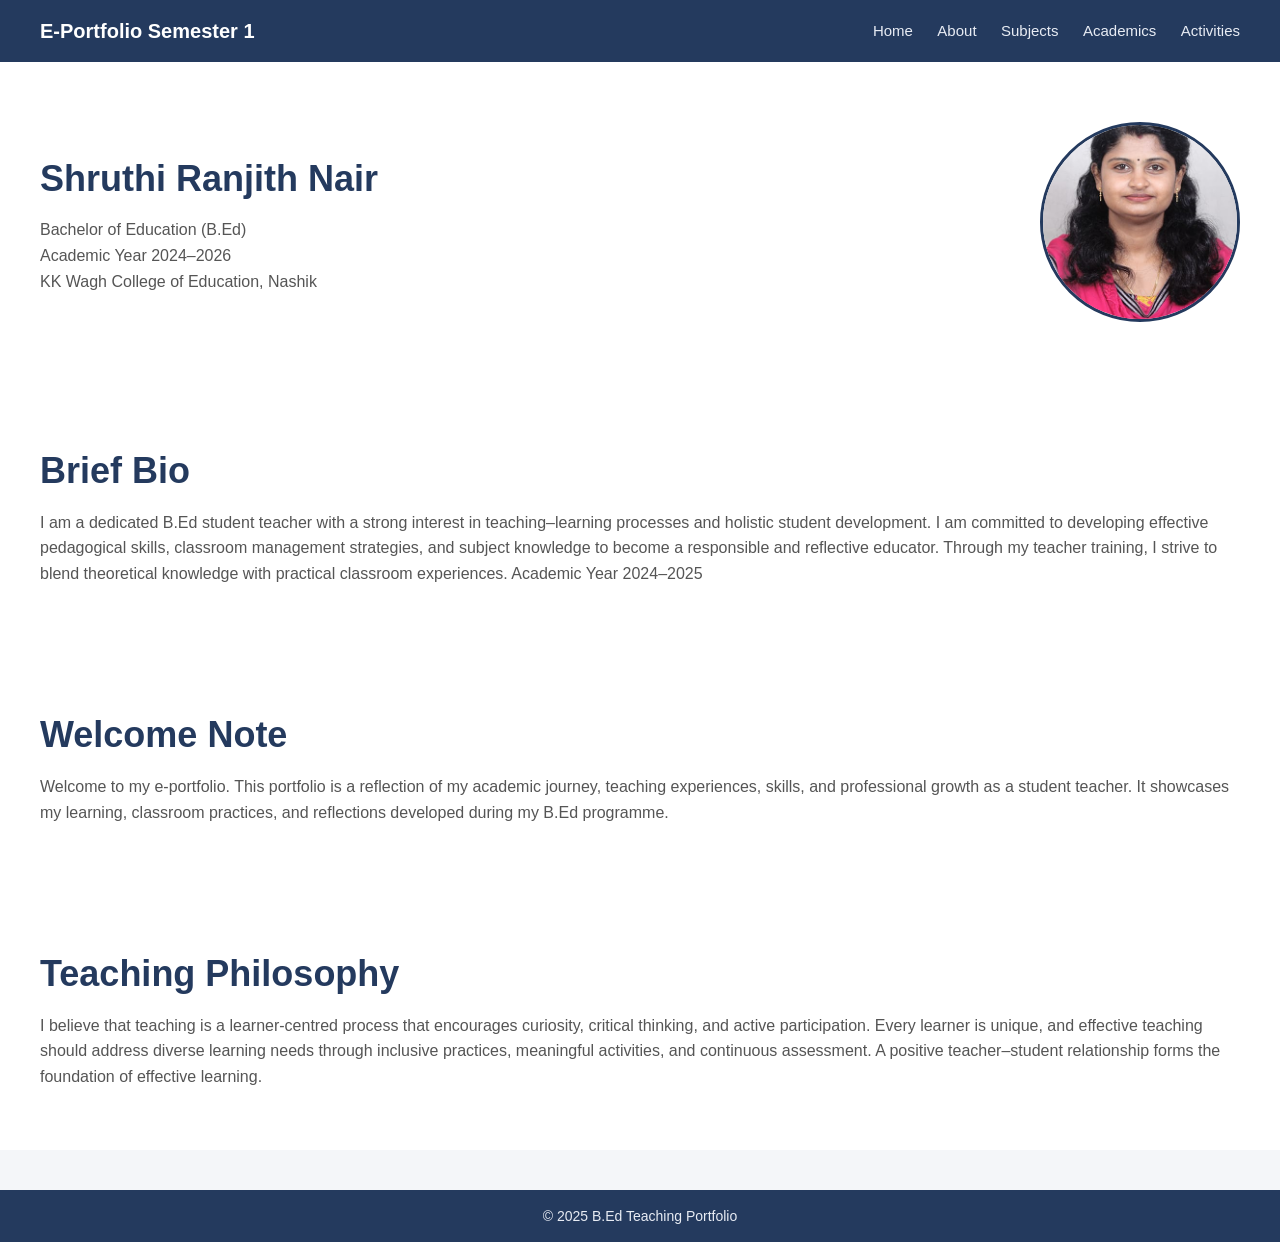
<file: index.html>
<!DOCTYPE html>
<html lang="en">
<head>
  <title>B.Ed Portfolio</title>
  <link rel="stylesheet" href="css/style.css">
  <script src="https://identity.netlify.com/v1/netlify-identity-widget.js"></script>
</head>
<body>

<nav>
  <h2>E-Portfolio Semester 1</h2>
  <div>
    <a href="index.html">Home</a>
    <a href="about.html">About</a>
    <a href="subjects.html">Subjects</a>
    <a href="academics.html">Academics</a>
    <a href="activities.html">Activities</a>
  </div>
</nav>

<section class="hero">
  <div class="hero-text">
    <h1>Shruthi Ranjith Nair</h1>
    <p>Bachelor of Education (B.Ed)<br>
       Academic Year 2024–2026 <br>
    KK Wagh College of Education, Nashik </p>
  </div>

  <img src="assets/profile_photo.jpeg" alt="Profile Photo">
</section>

<section class="hero">
  <div class="hero-text">
    <h1>Brief Bio</h1>
    <p>I am a dedicated B.Ed student teacher with a strong interest in teaching–learning processes and holistic student development. I am committed to developing effective pedagogical skills, classroom management strategies, and subject knowledge to become a responsible and reflective educator. Through my teacher training, I strive to blend theoretical knowledge with practical classroom experiences.
       Academic Year 2024–2025</p>
  </div>
</section>

<section class="hero">
  <div class="hero-text">
    <h1>Welcome Note</h1>
    <p>Welcome to my e-portfolio. This portfolio is a reflection of my academic journey, teaching experiences, skills, and professional growth as a student teacher. It showcases my learning, classroom practices, and reflections developed during my B.Ed programme.</p>
  </div>
</section>

<section class="hero">
  <div class="hero-text">
    <h1>Teaching Philosophy</h1>
    <p>I believe that teaching is a learner-centred process that encourages curiosity, critical thinking, and active participation. Every learner is unique, and effective teaching should address diverse learning needs through inclusive practices, meaningful activities, and continuous assessment. A positive teacher–student relationship forms the foundation of effective learning.</p>
  </div>
</section>
<footer>
  © 2025 B.Ed Teaching Portfolio
</footer>

  <script>
    if (window.netlifyIdentity) {
      window.netlifyIdentity.on("init", user => {
        if (!user) {
          window.netlifyIdentity.on("login", () => {
            document.location.href = "/admin/";
          });
        }
      });
    }
  </script>
</body>
</html>
</file>
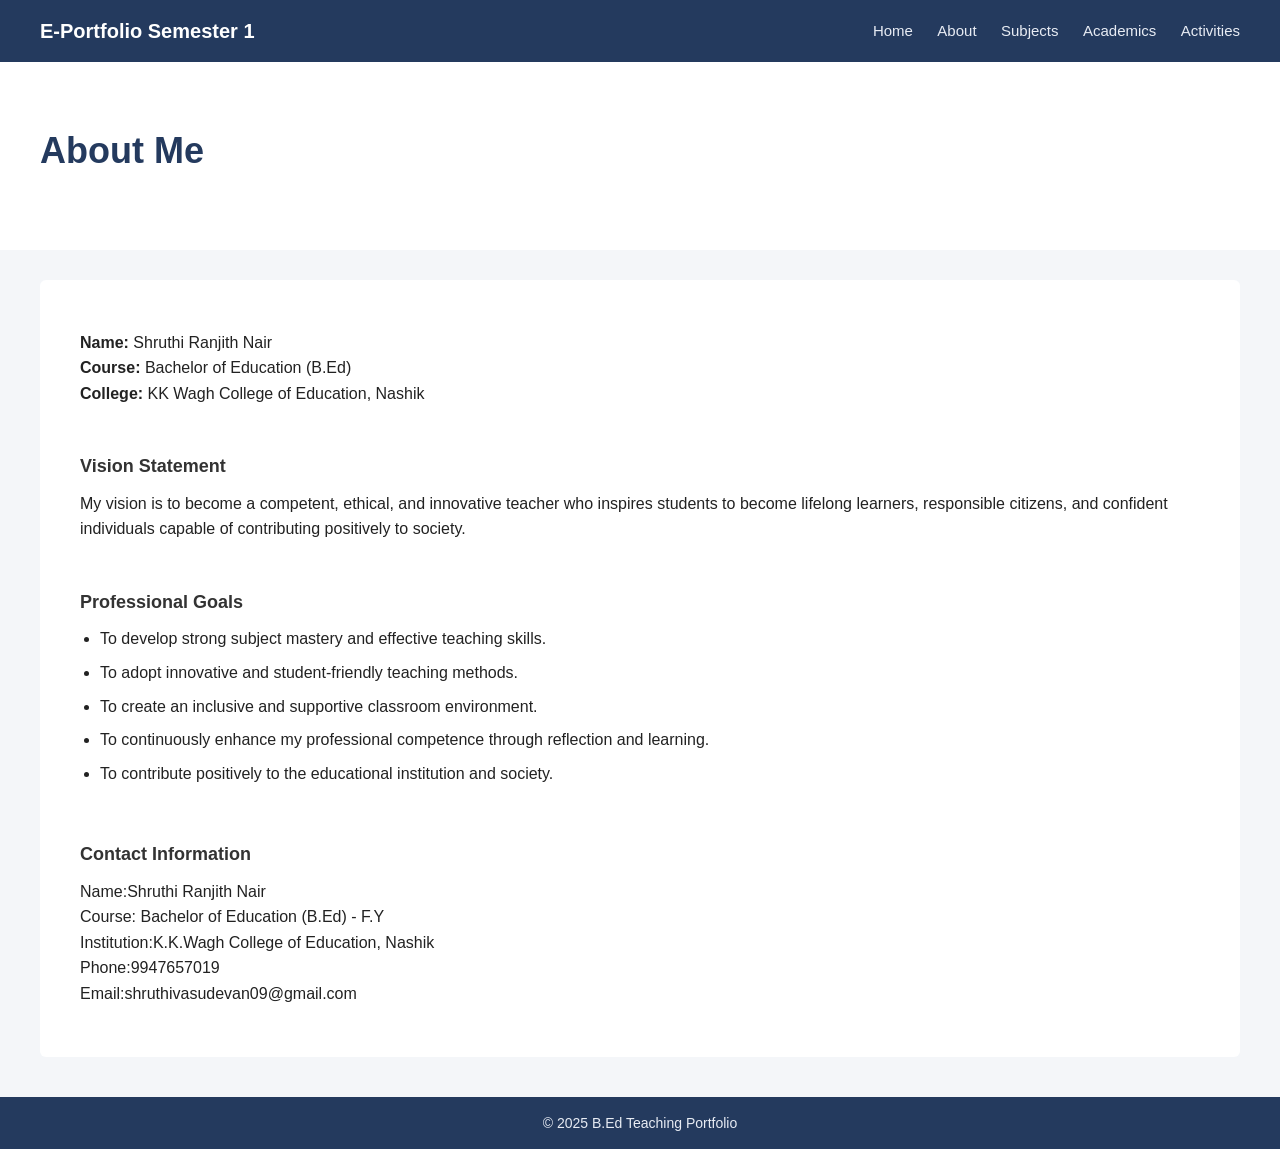
<file: about.html>
<!DOCTYPE html>
<html lang="en">
<head>
  <title>About</title>
  <link rel="stylesheet" href="css/style.css">
  <script src="https://identity.netlify.com/v1/netlify-identity-widget.js"></script>
</head>
<body>

<nav>
  <h2>E-Portfolio Semester 1</h2>
  <div>
    <a href="index.html">Home</a>
    <a href="about.html">About</a>
    <a href="subjects.html">Subjects</a>
    <a href="academics.html">Academics</a>
    <a href="activities.html">Activities</a>
  </div>
</nav>

<!-- PAGE HEADER (same visual role as hero text) -->
<section class="hero">
  <div class="hero-text">
    <h1>About Me</h1>
    
  </div>
</section>

<!-- CONTENT -->
<section class="section">

  <div>
    <p><strong>Name:</strong> Shruthi Ranjith Nair</p>
    <p><strong>Course:</strong> Bachelor of Education (B.Ed)</p>
    <p><strong>College:</strong> KK Wagh College of Education, Nashik</p>
  </div>

  <br>

  <div>
    <h3>Vision Statement</h3>
    <p>My vision is to become a competent, ethical, and innovative teacher who inspires students to become lifelong learners, responsible citizens, and confident individuals capable of contributing positively to society.</p>
  </div>

  <br>

  <div>
    <h3>Professional Goals</h3>
    <ul>
      <li>To develop strong subject mastery and effective teaching skills.</li>
      <li>To adopt innovative and student-friendly teaching methods.</li>
      <li>To create an inclusive and supportive classroom environment.</li>
      <li>To continuously enhance my professional competence through reflection and learning.</li>
      <li>To contribute positively to the educational institution and society.</li>
    </ul>
  </div>

  

  <br>

  <div>
    <h3>Contact Information</h3>
    <p>Name:Shruthi Ranjith Nair</p>
    <p>Course: Bachelor of Education (B.Ed) - F.Y </p>
    <p>Institution:K.K.Wagh College of Education, Nashik</p>
    <p>Phone:9947657019  </p>
    <p>Email:shruthivasudevan09@gmail.com  </p>
  </div>

</section>

<footer>
  © 2025 B.Ed Teaching Portfolio
</footer>

  <script>
    if (window.netlifyIdentity) {
      window.netlifyIdentity.on("init", user => {
        if (!user) {
          window.netlifyIdentity.on("login", () => {
            document.location.href = "/admin/";
          });
        }
      });
    }
  </script>
</body>
</html>
</file>
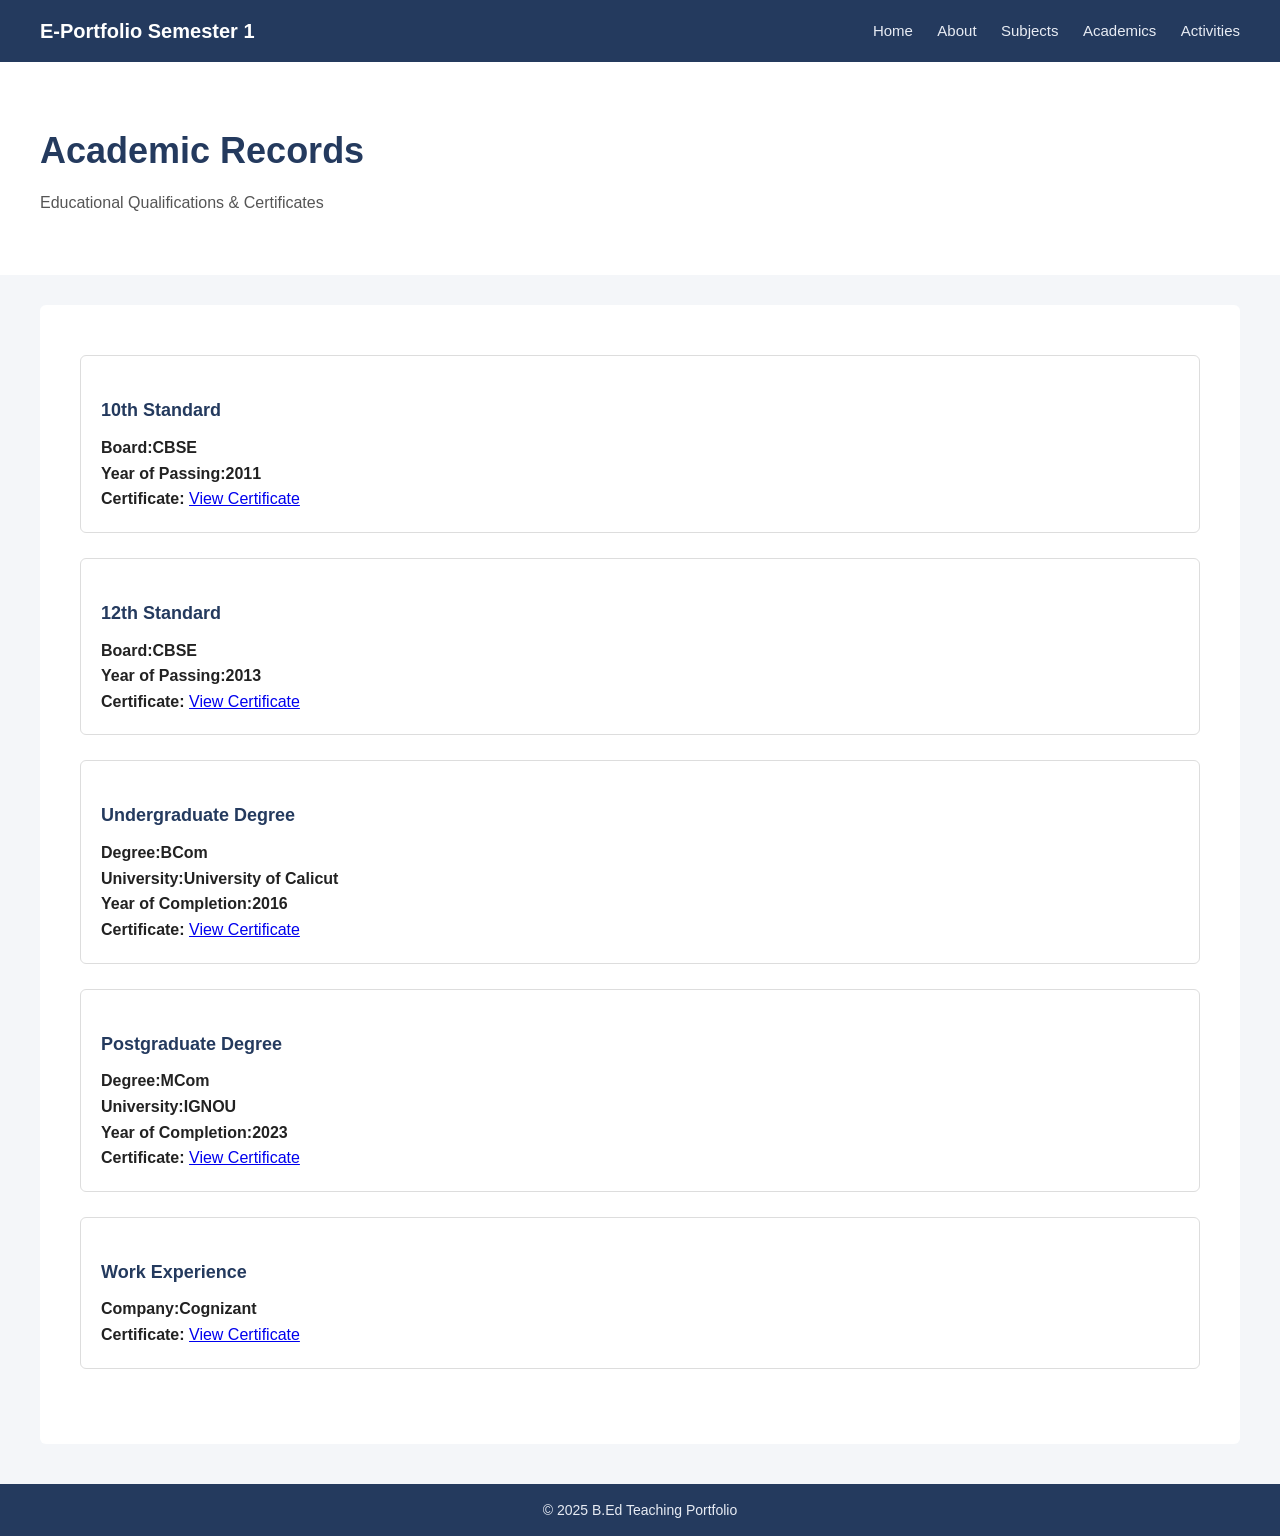
<file: academics.html>
<!DOCTYPE html>
<html lang="en">
<head>
  <meta charset="UTF-8">
  <title>Academic Records</title>
  <link rel="stylesheet" href="css/style.css">
</head>
<body>

<!-- NAVBAR -->
<nav>
  <h2>E-Portfolio Semester 1</h2>
  <div>
    <a href="index.html">Home</a>
    <a href="about.html">About</a>
    <a href="subjects.html">Subjects</a>
    <a href="academics.html">Academics</a>
    <a href="activities.html">Activities</a>
  </div>
</nav>

<!-- PAGE HEADER -->
<section class="hero">
  <div class="hero-text">
    <h1>Academic Records</h1>
    <p>Educational Qualifications & Certificates</p>
  </div>
</section>

<!-- ACADEMIC RECORDS -->
<section class="section">

  <div class="record-box">
    <h3>10th Standard</h3>
    <p><strong>Board:CBSE</strong> <!-- Board name --></p>
    <p><strong>Year of Passing:2011</strong> <!-- Year --></p>
    <p>
      <strong>Certificate:</strong>
      <a href="assets/10th.pdf" target="_blank">
        View Certificate
      </a>
    </p>
  </div>

  <div class="record-box">
    <h3>12th Standard</h3>
    <p><strong>Board:CBSE</strong> <!-- Board name --></p>
    <p><strong>Year of Passing:2013</strong> <!-- Year --></p>
    <p>
      <strong>Certificate:</strong>
      <a href="assets/12th.pdf" target="_blank">
        View Certificate
      </a>
    </p>
  </div>

  <div class="record-box">
    <h3>Undergraduate Degree</h3>
    <p><strong>Degree:BCom</strong> <!-- Degree name --></p>
    <p><strong>University:University of Calicut</strong> <!-- University name --></p>
    <p><strong>Year of Completion:2016</strong> <!-- Year --></p>
    <p>
      <strong>Certificate:</strong>
      <a href="assets/bcom.jpeg" target="_blank">
        View Certificate
      </a>
    </p>
  </div>

  <div class="record-box">
    <h3>Postgraduate Degree</h3>
    <p><strong>Degree:MCom</strong> <!-- Degree name --></p>
    <p><strong>University:IGNOU</strong> <!-- University name --></p>
    <p><strong>Year of Completion:2023</strong> <!-- Year --></p>
    <p>
      <strong>Certificate:</strong>
      <a href="assets/mcom.pdf" target="_blank">
        View Certificate
      </a>
    </p>
  </div>

   <div class="record-box">
    <h3>Work Experience</h3>
    <p><strong>Company:Cognizant</strong> </p>
    
      <strong>Certificate:</strong>
      <a href="assets/exp_cert.pdf" target="_blank">
        View Certificate
      </a>
    </p>
  </div>


</section>

<!-- FOOTER -->
<footer>
  © 2025 B.Ed Teaching Portfolio
</footer>

</body>
</html>
</file>
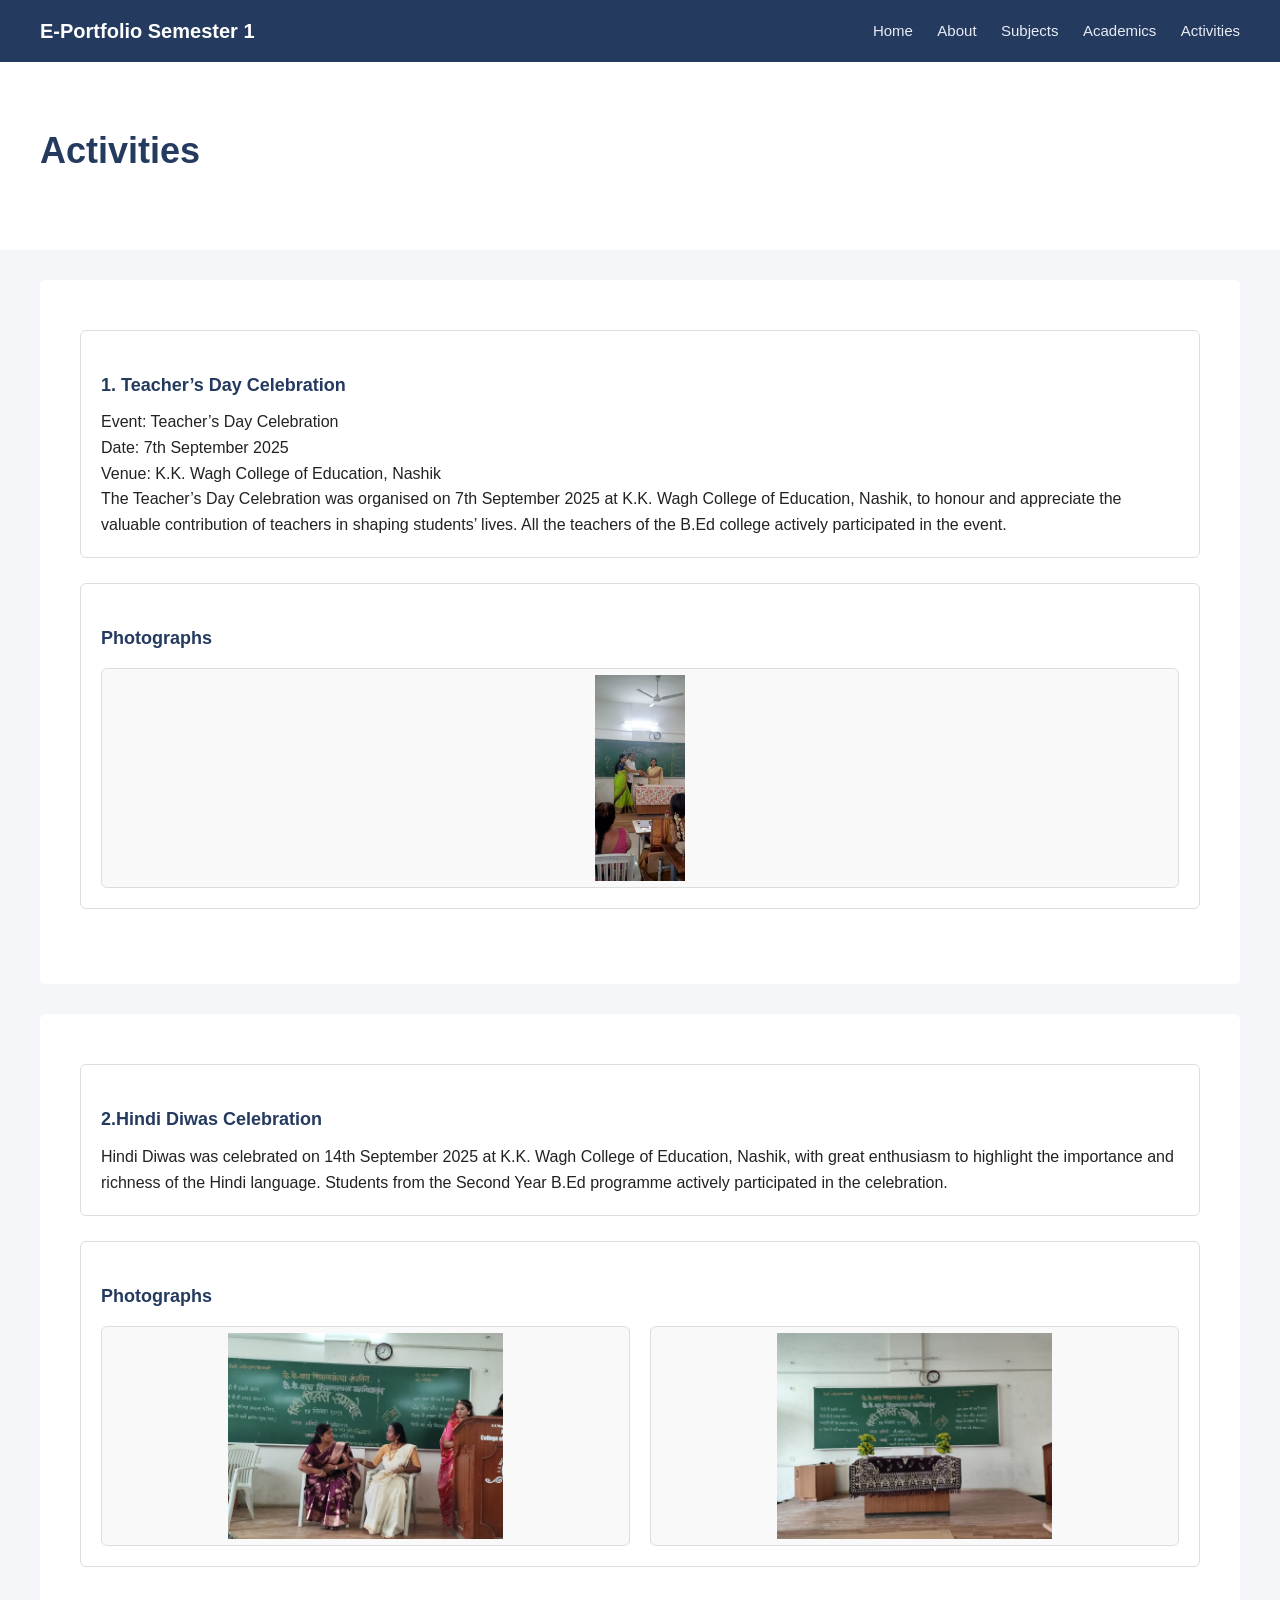
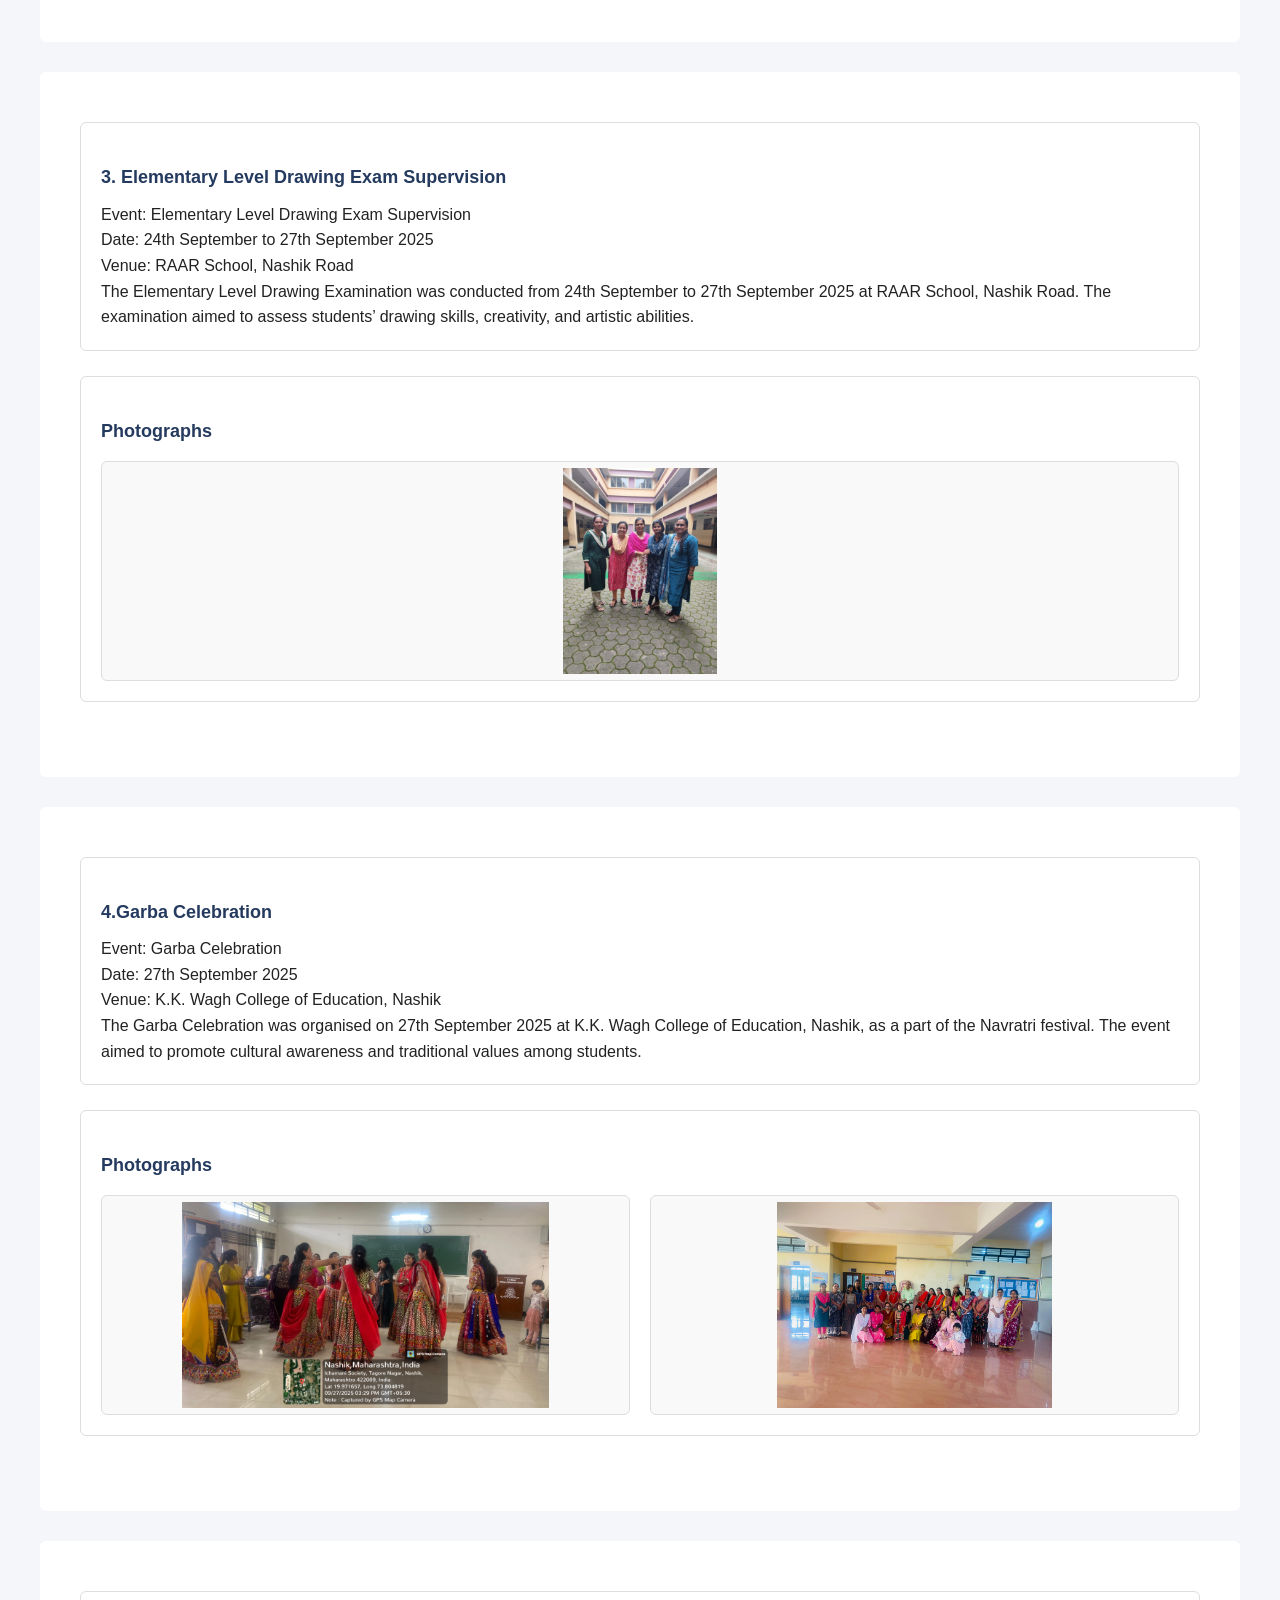
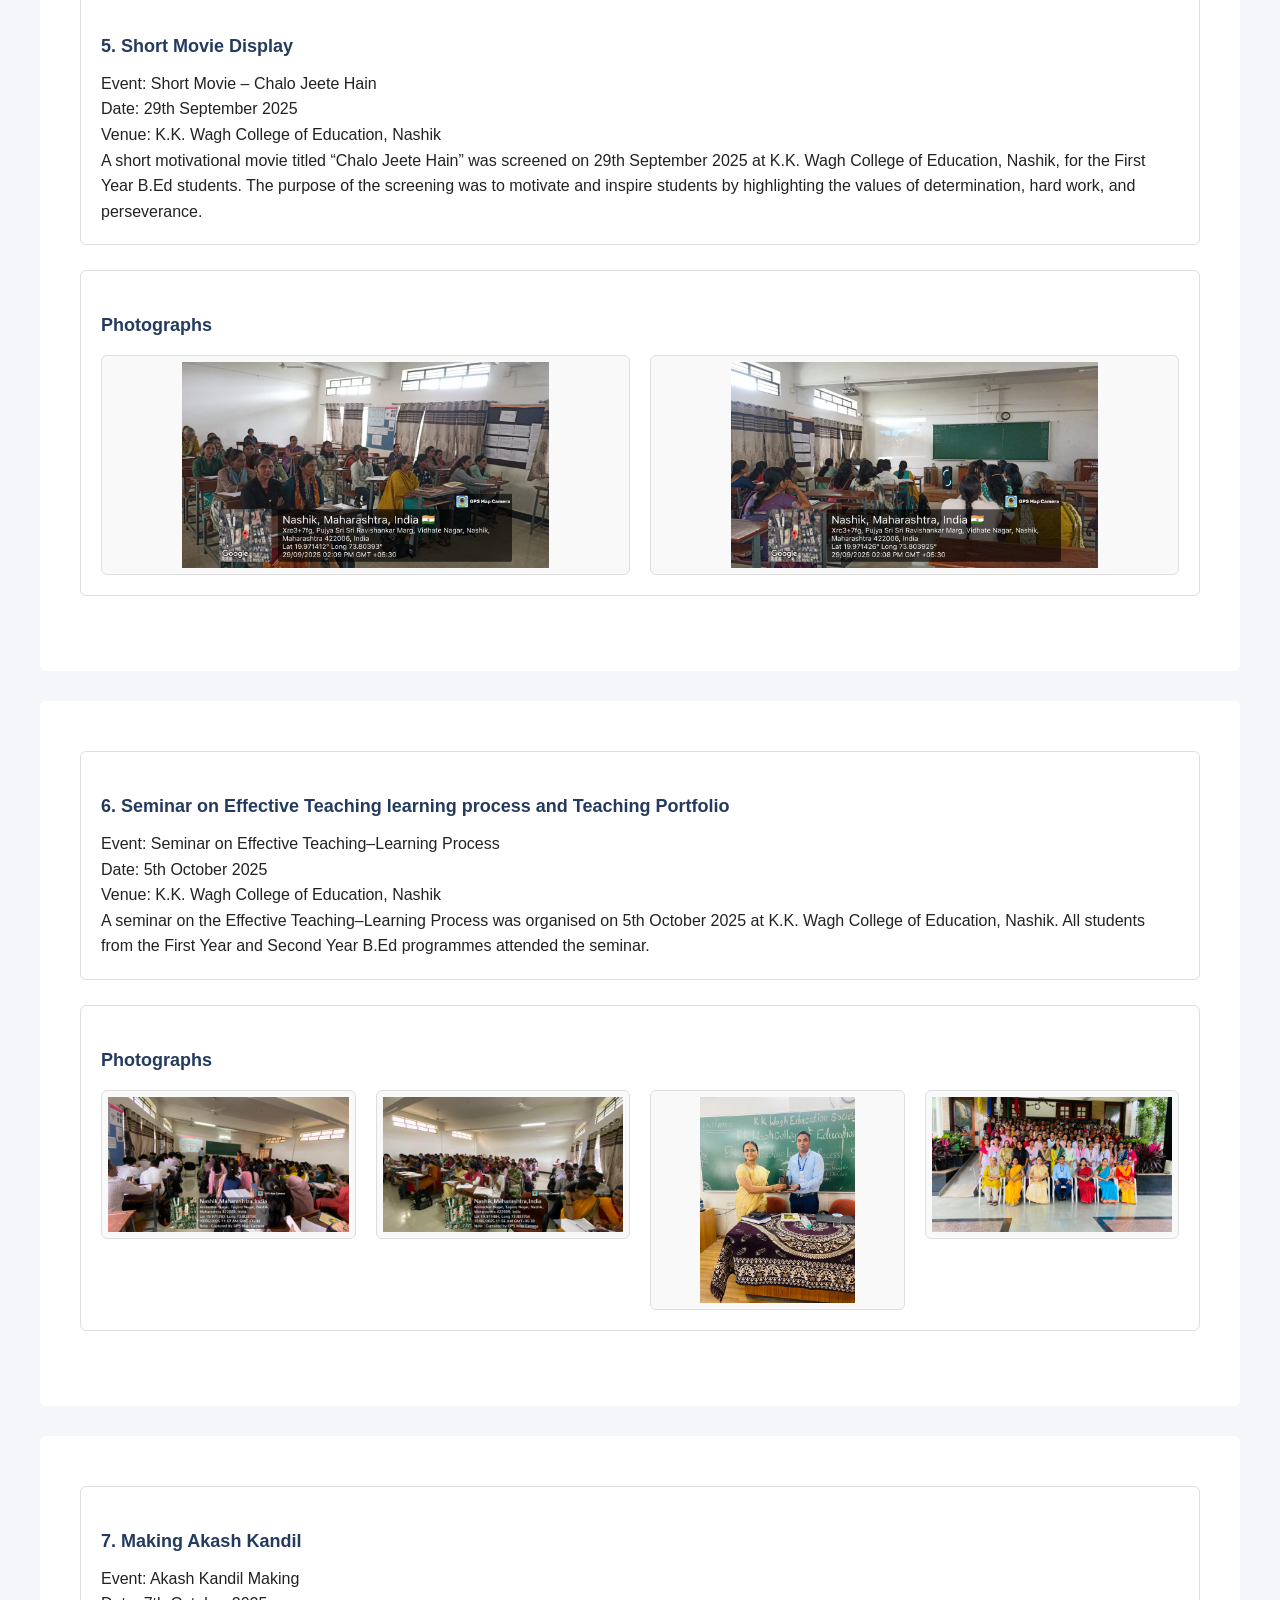
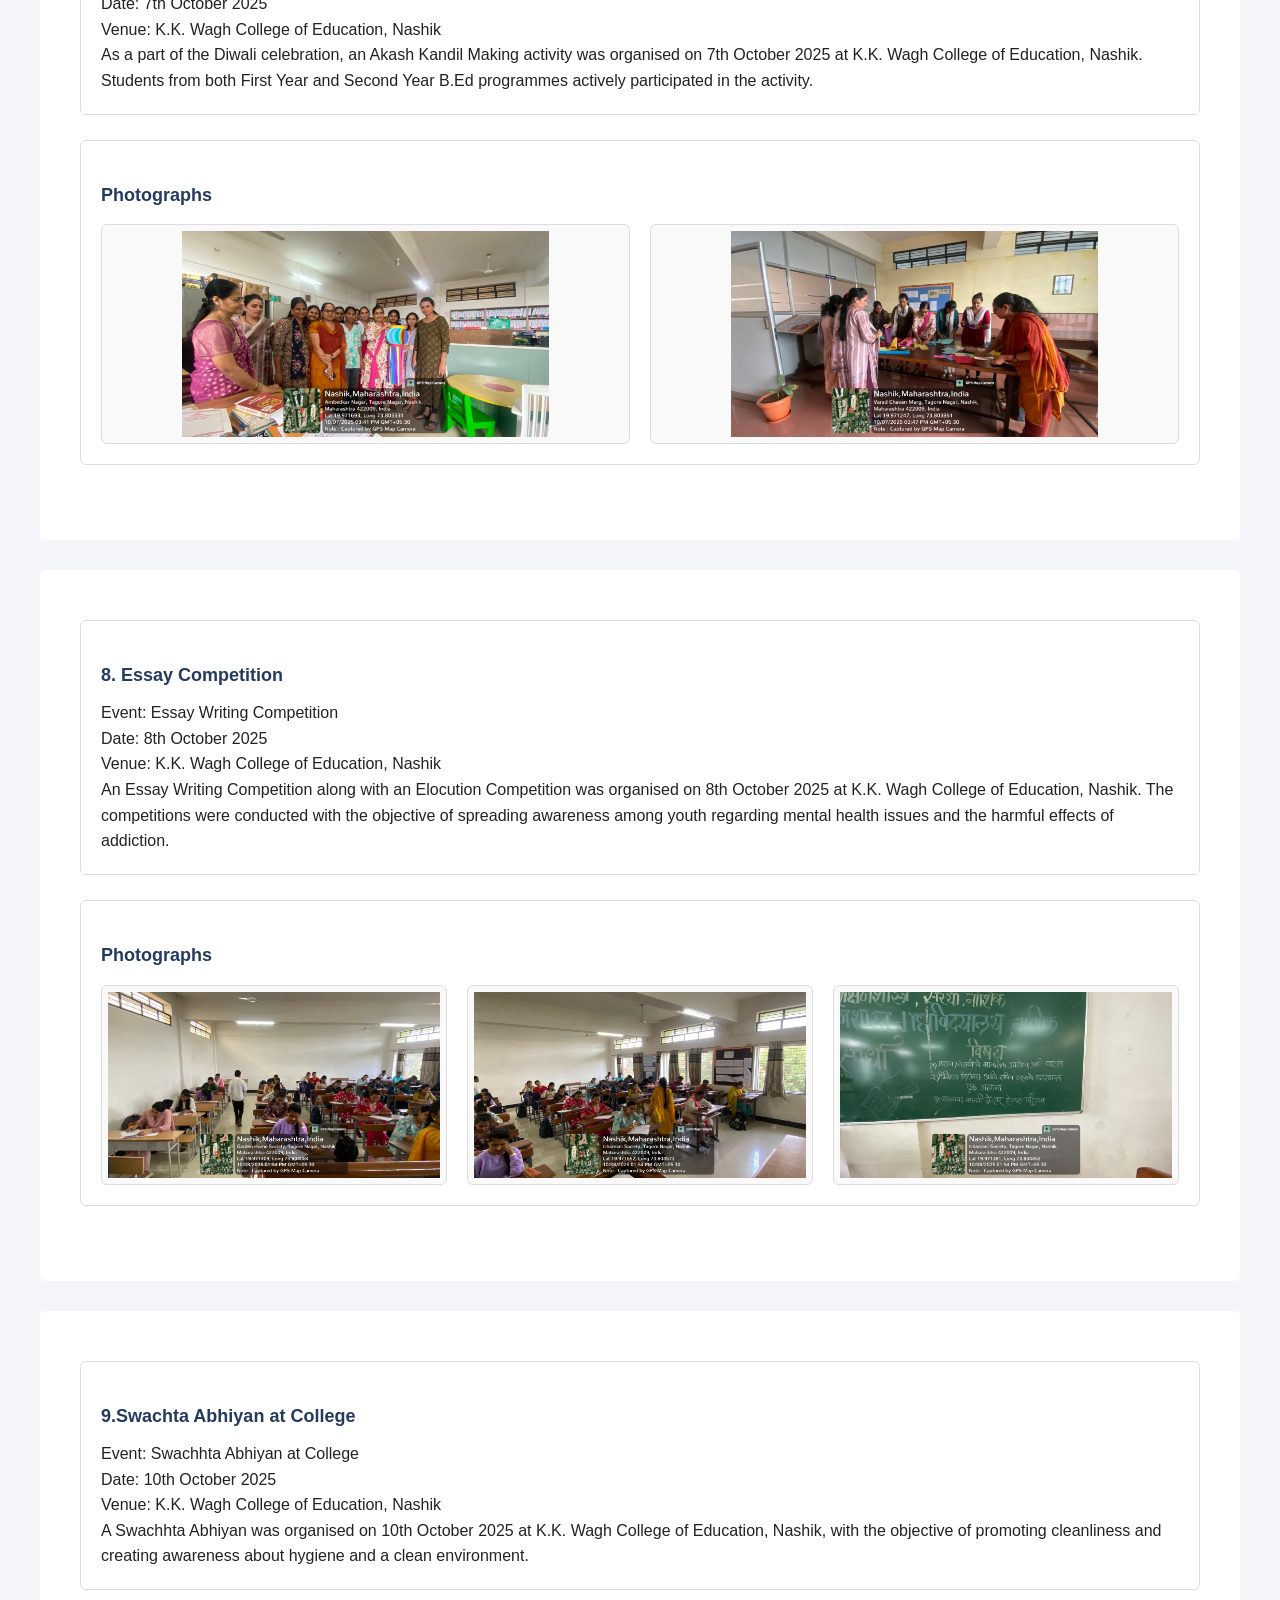
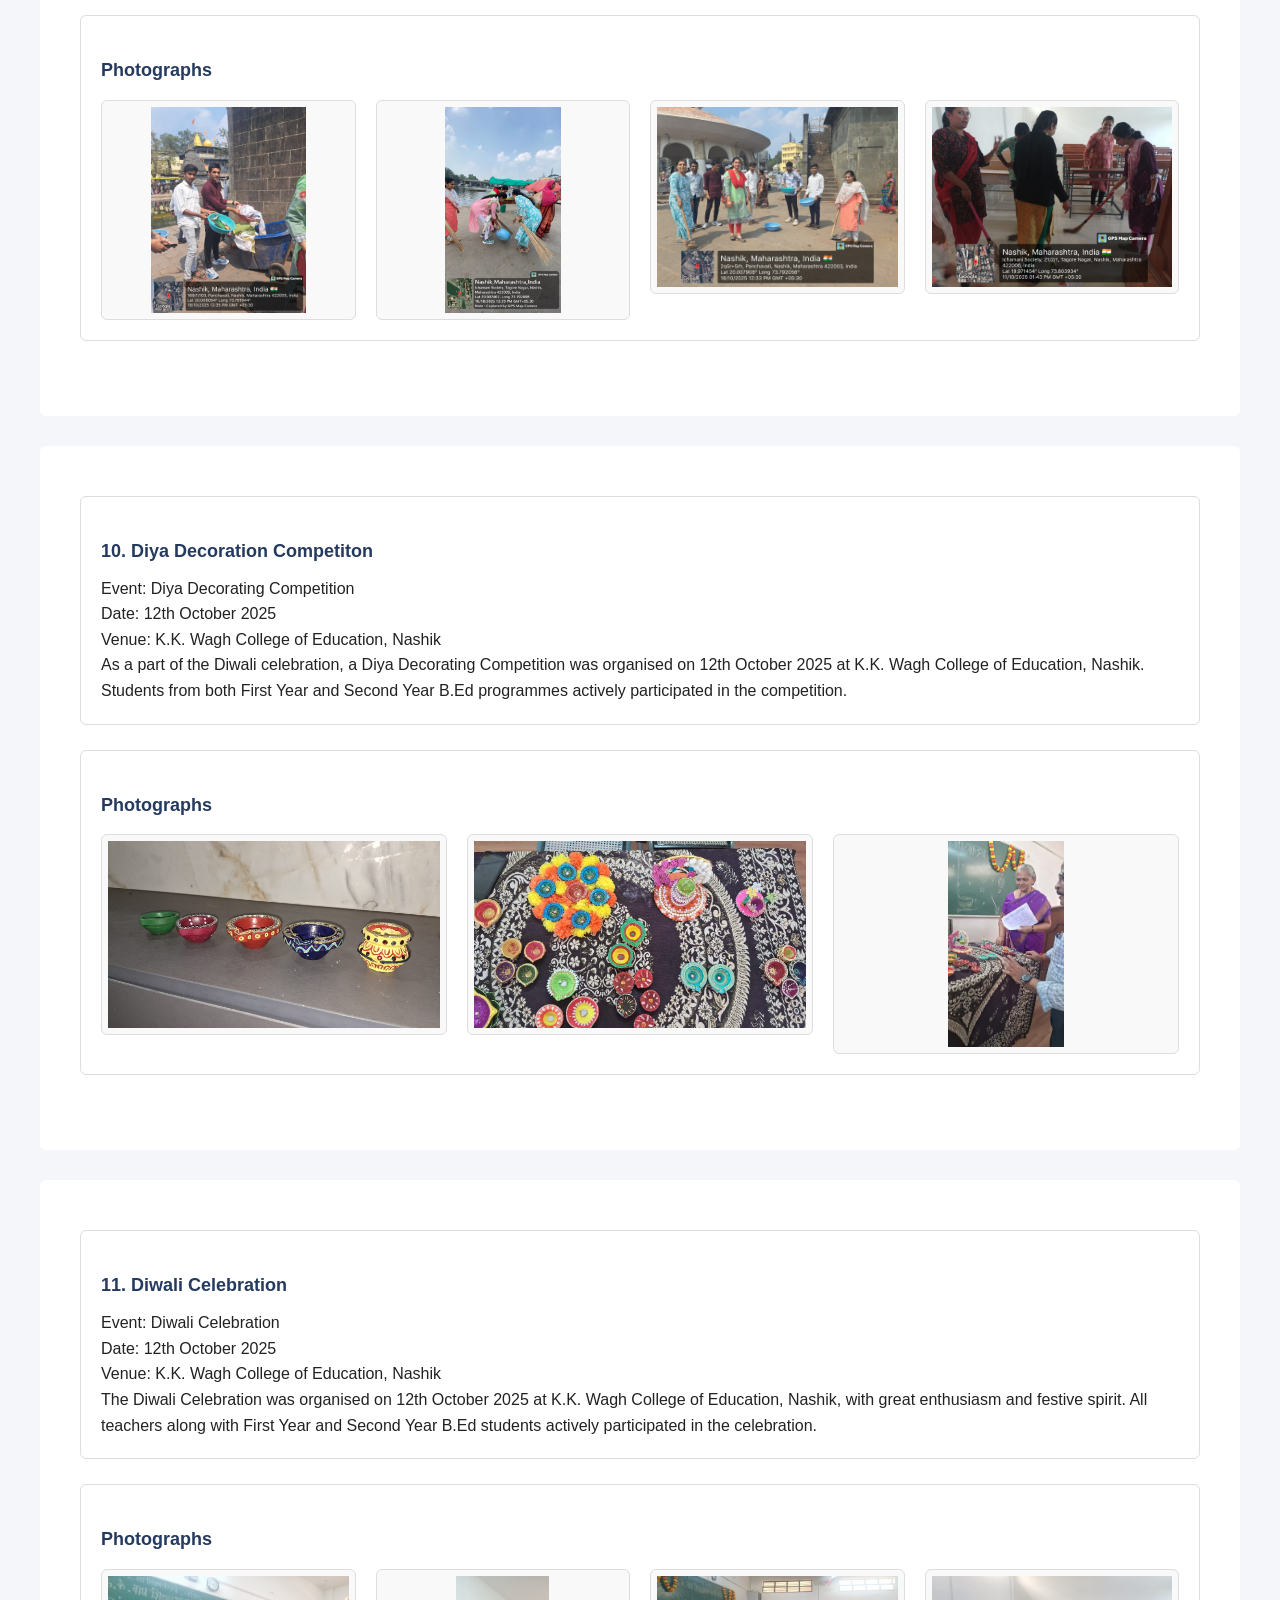
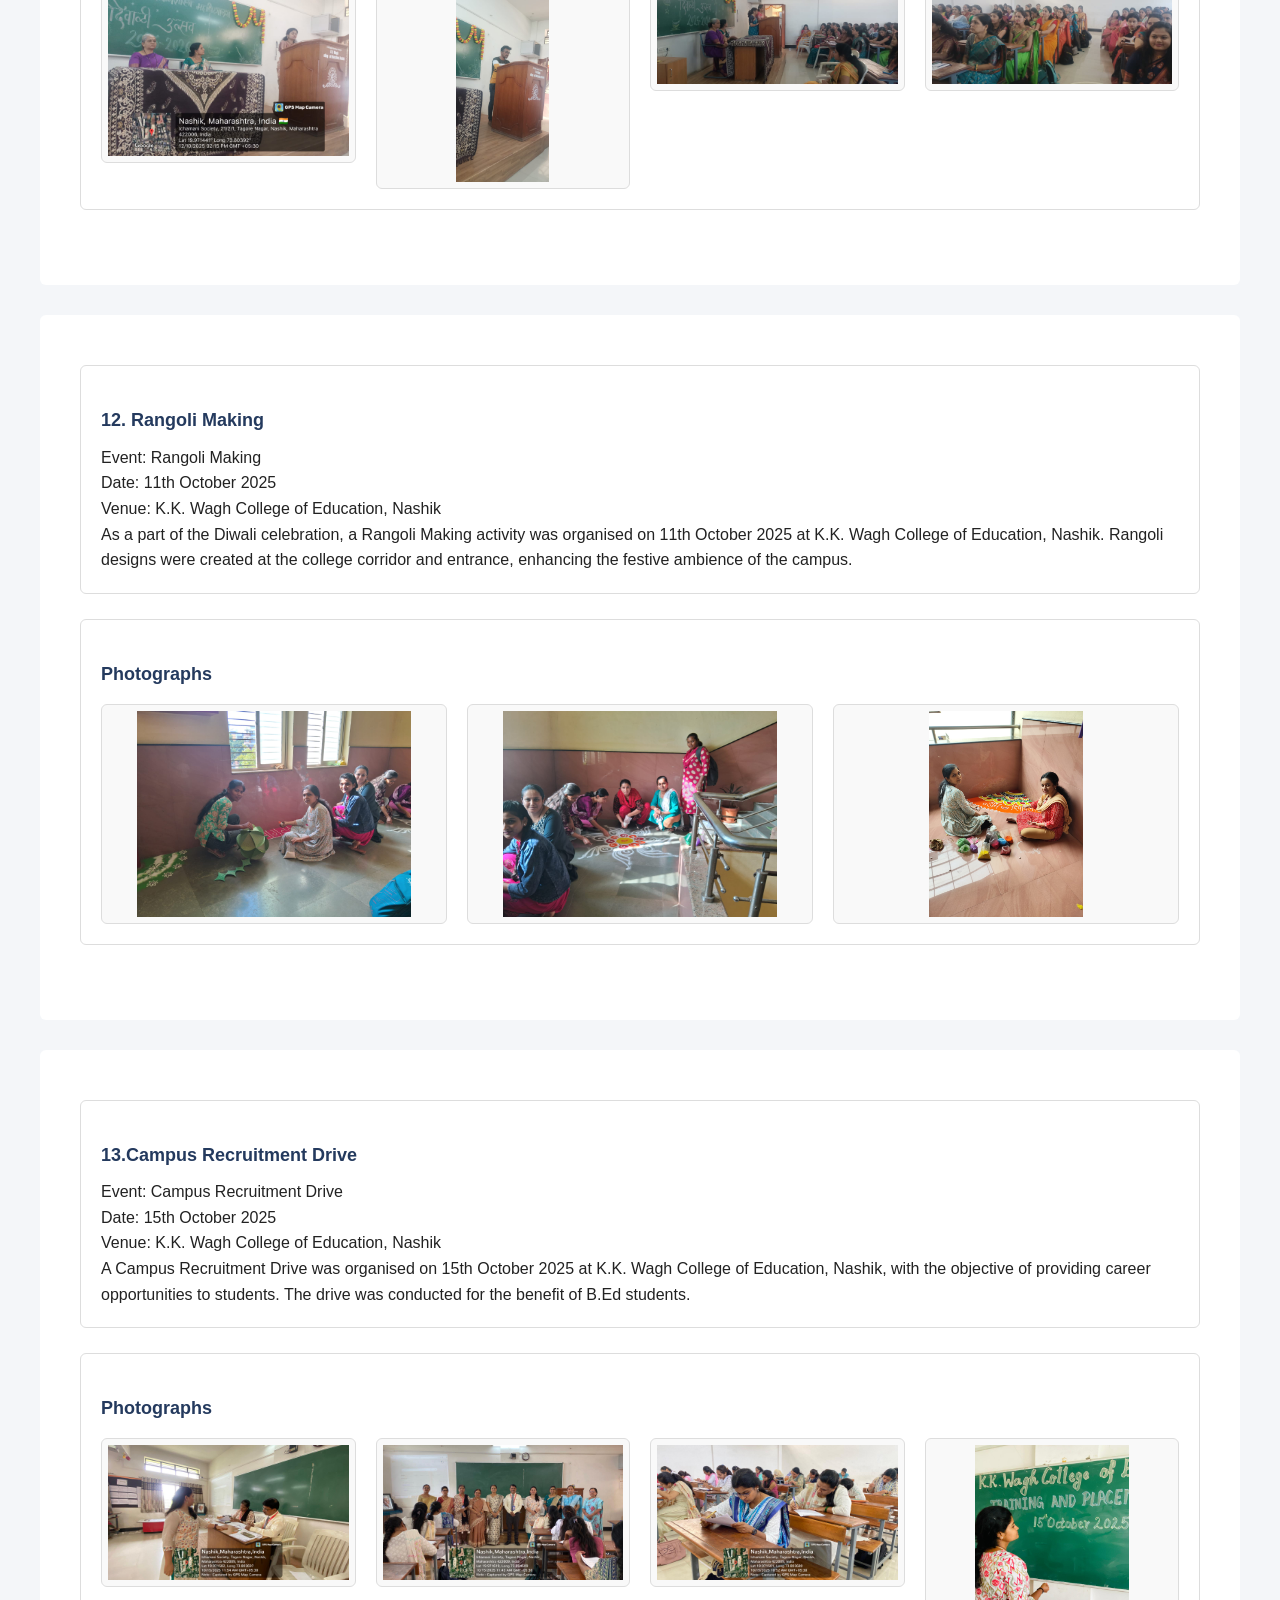
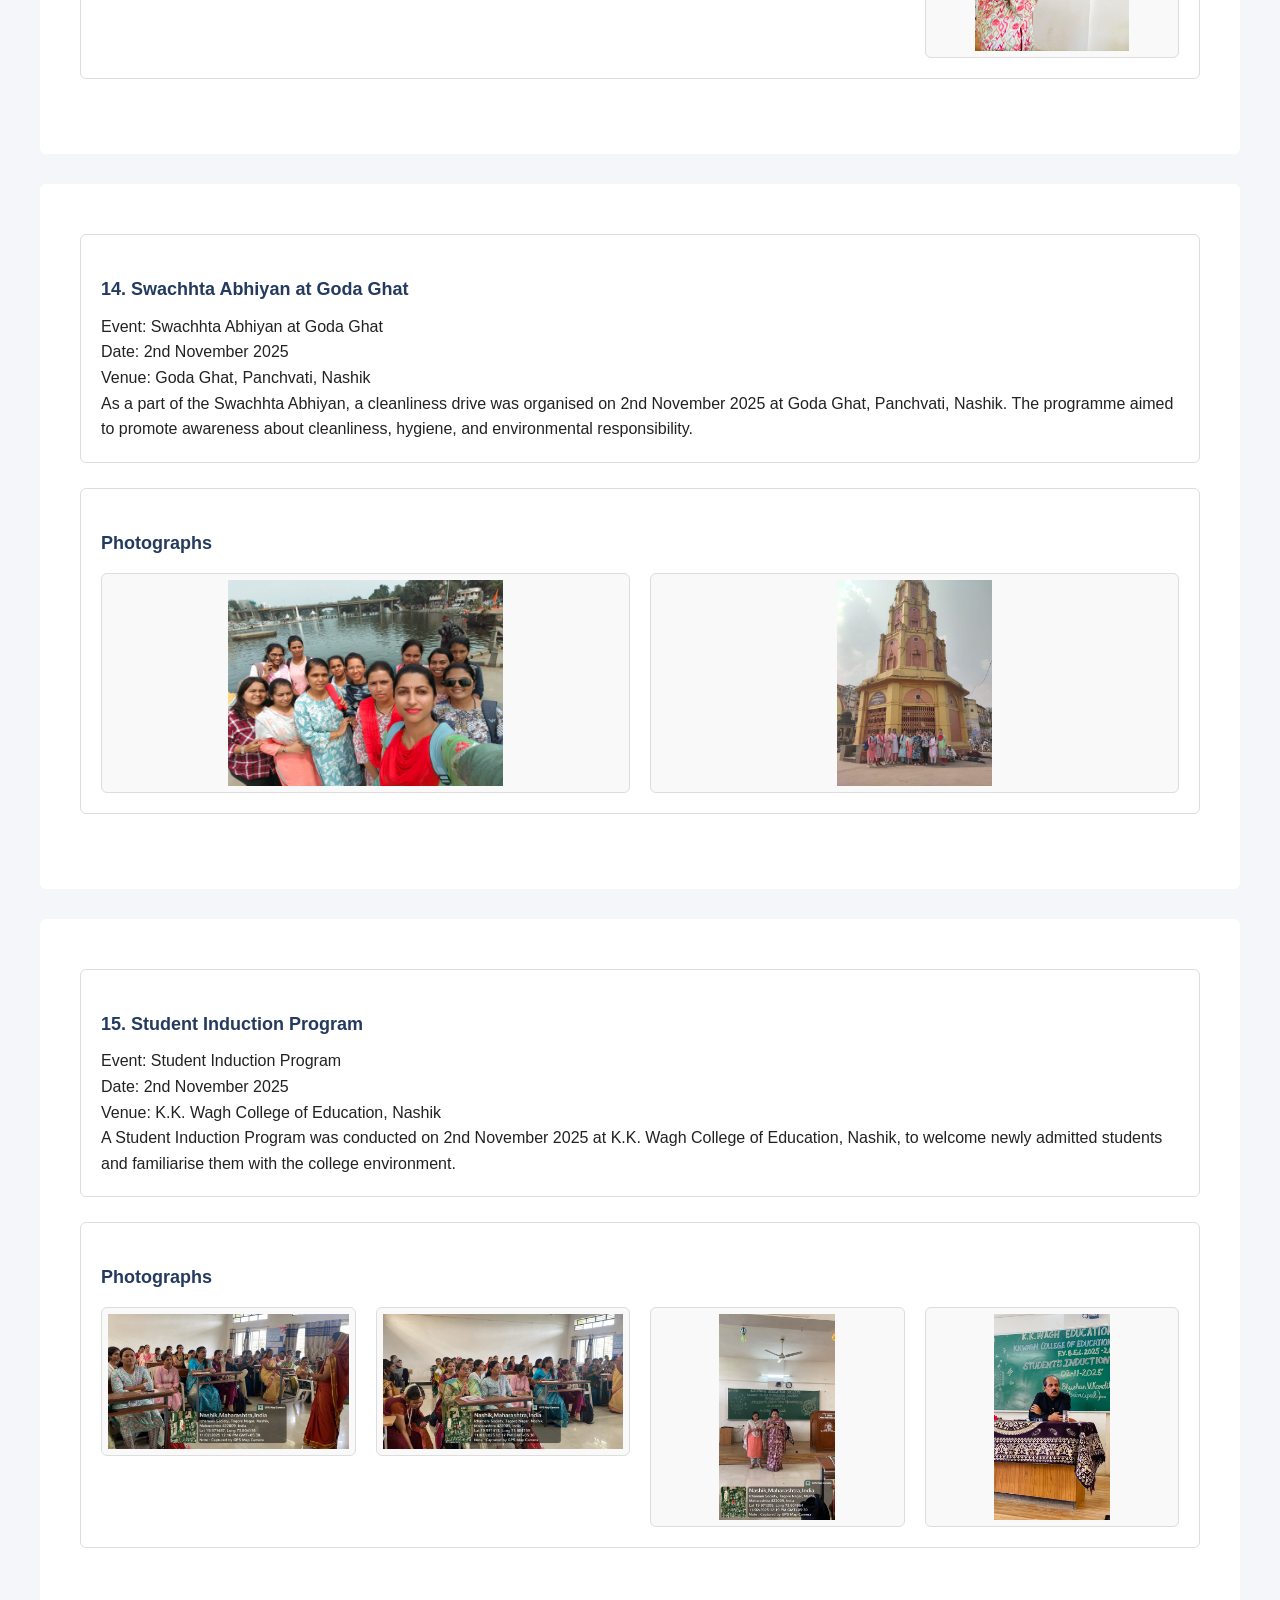
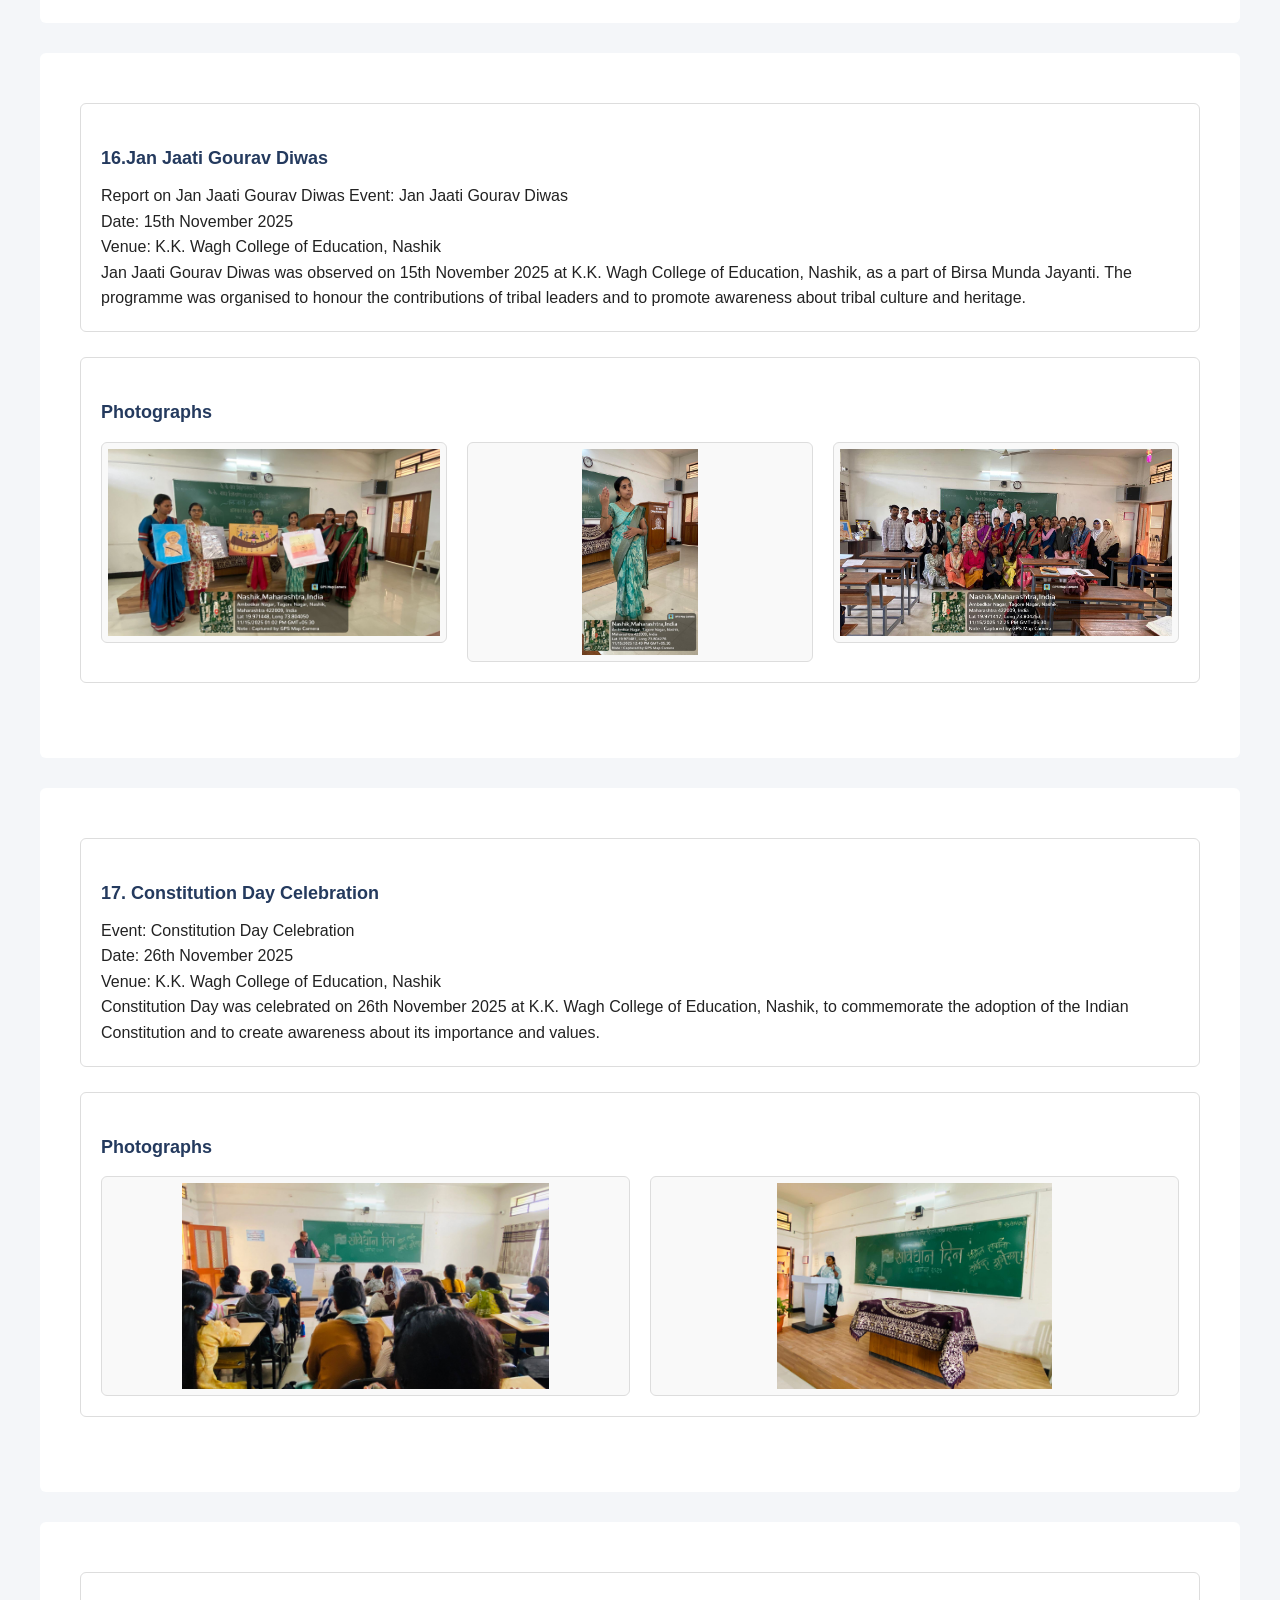
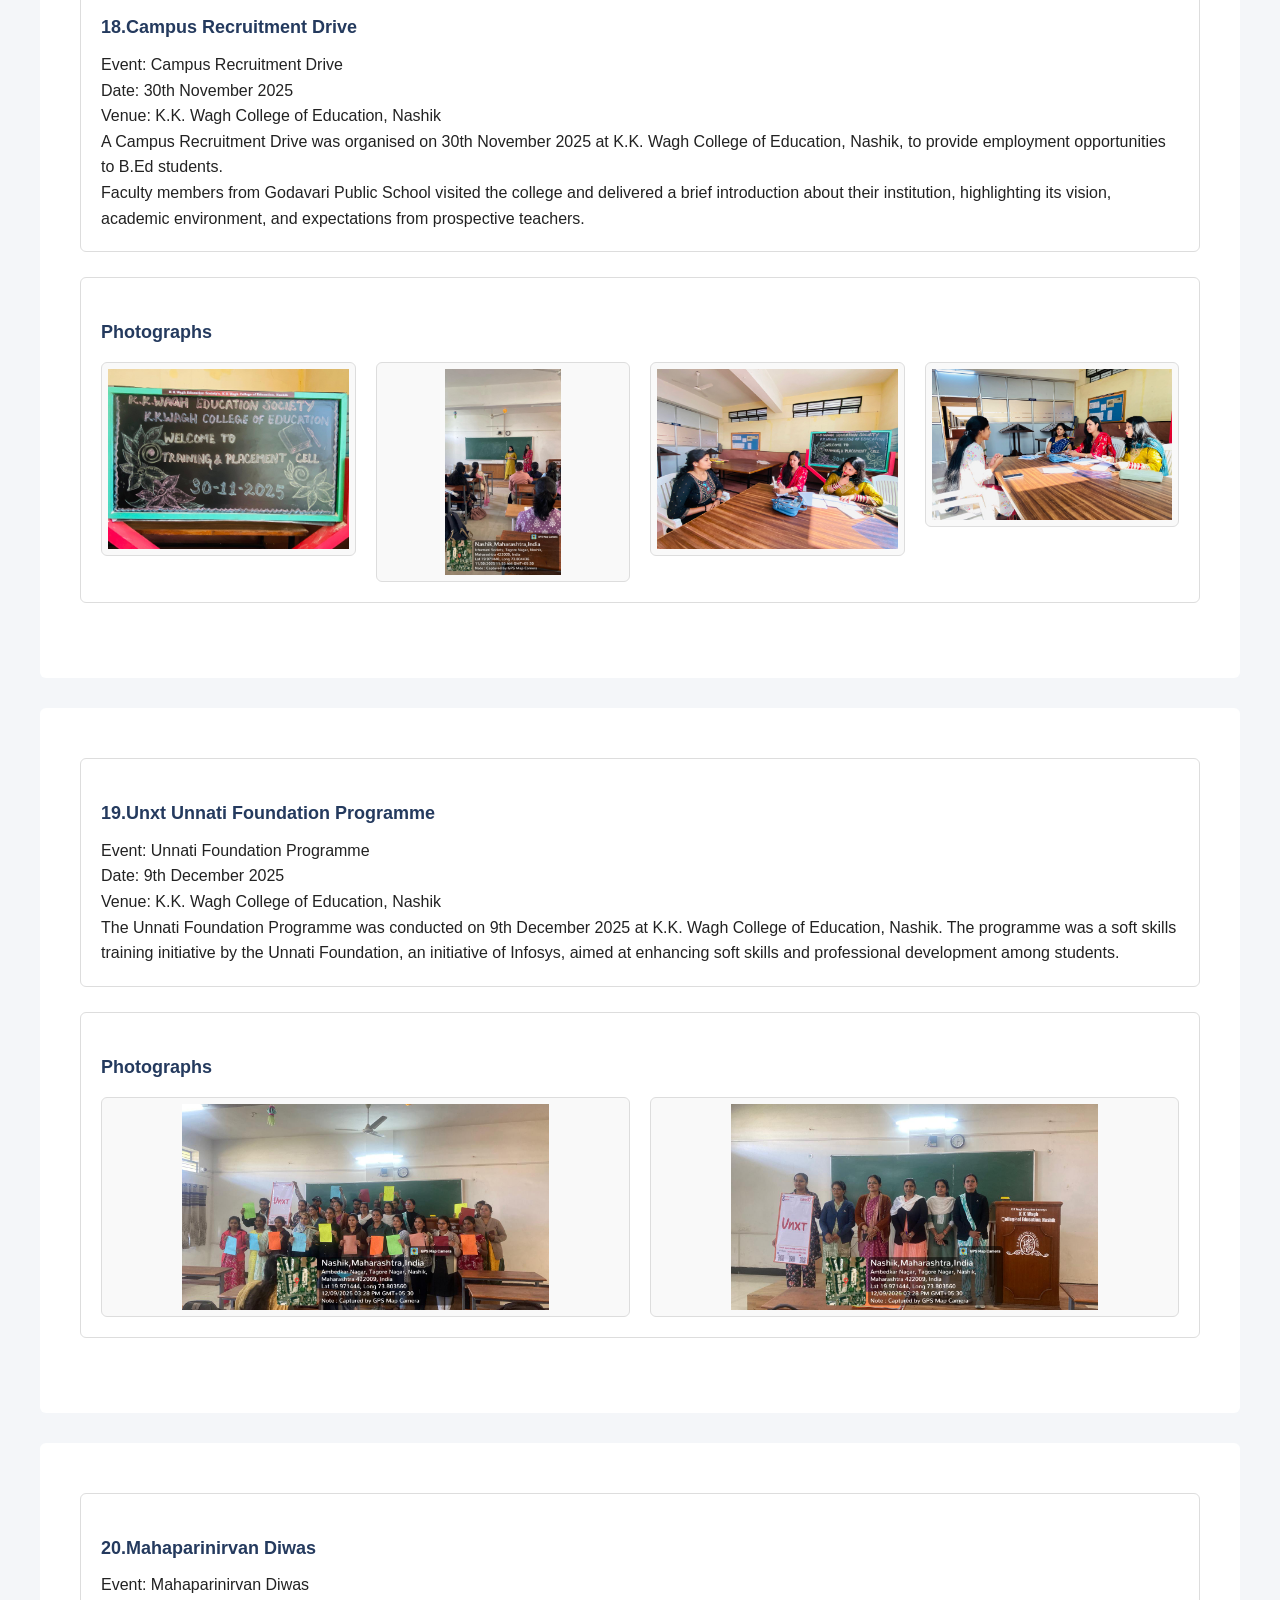
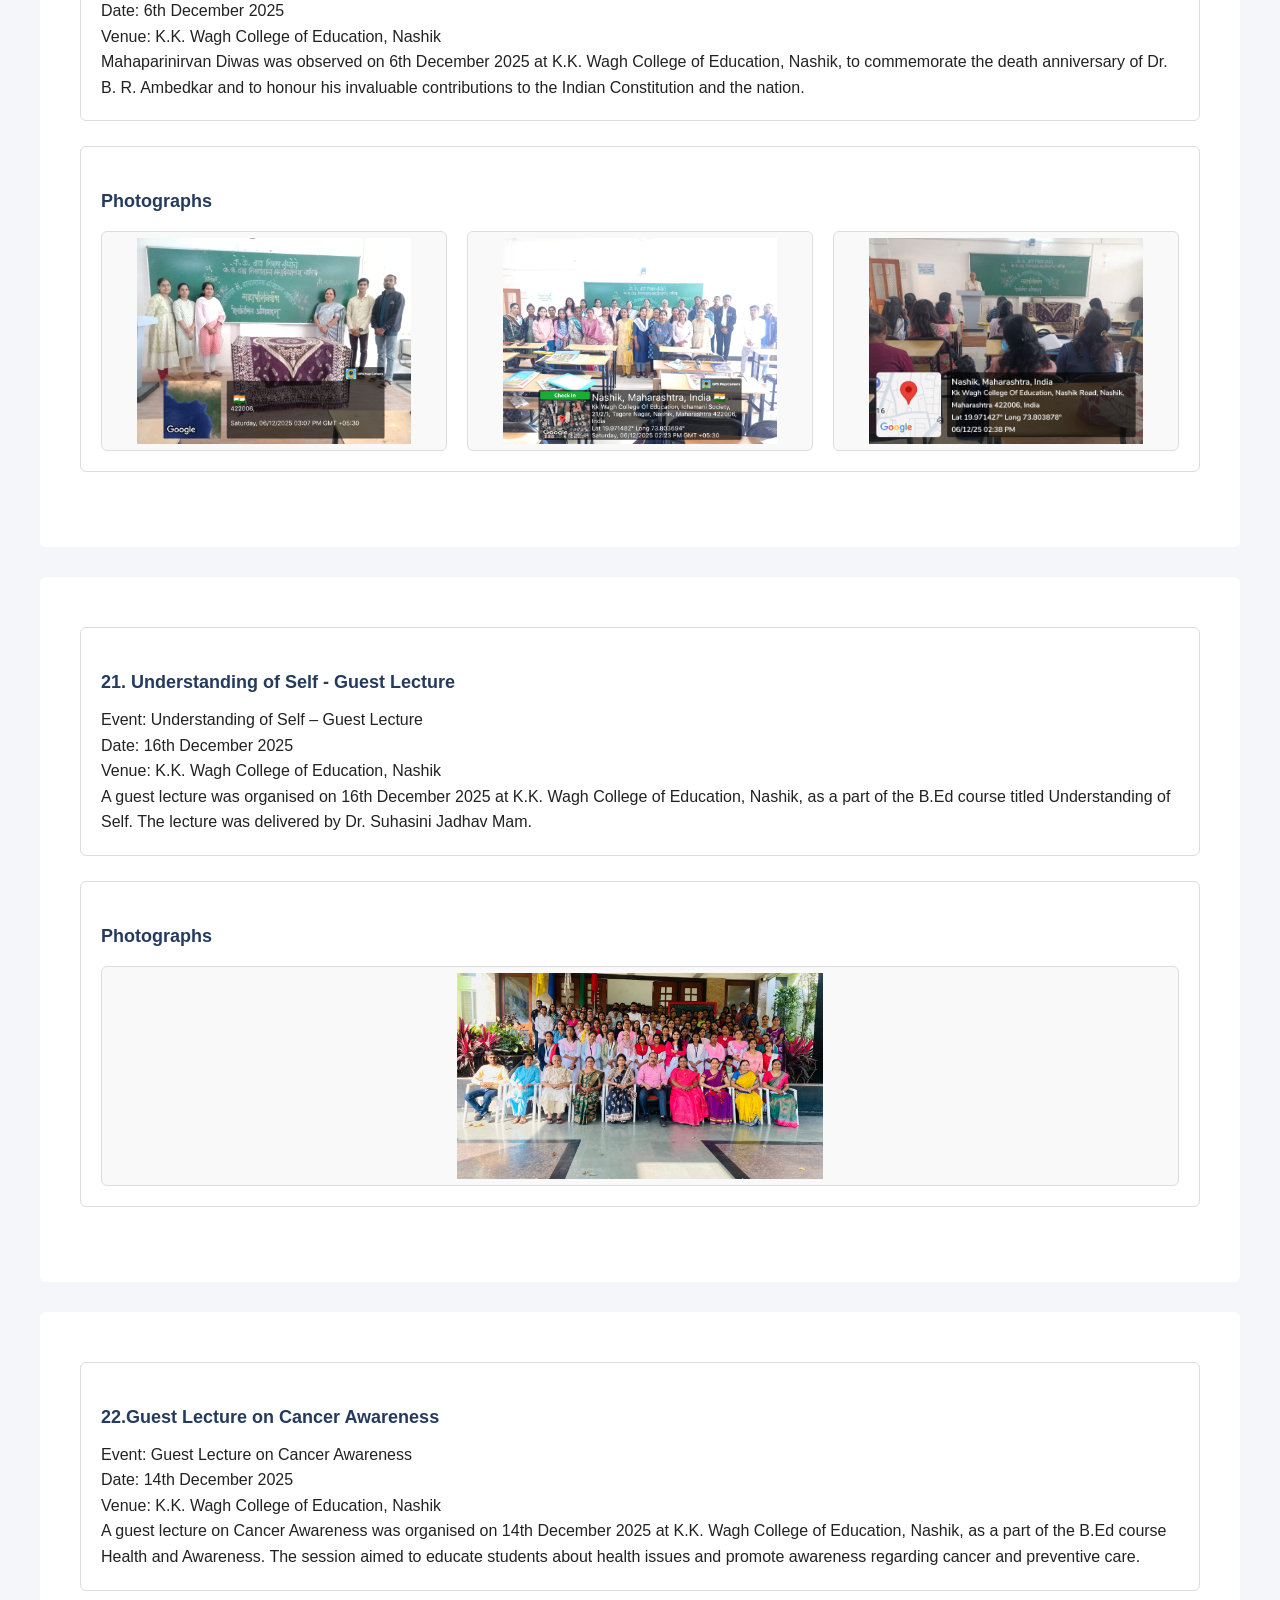
<file: activities.html>
<!DOCTYPE html>
<html lang="en">
<head>
  <meta charset="UTF-8">
  <title>Activity</title>
  <link rel="stylesheet" href="css/style.css">
</head>
<body>

<!-- NAVBAR -->
<nav>
  <h2>E-Portfolio Semester 1</h2>
  <div>
    <a href="index.html">Home</a>
    <a href="about.html">About</a>
    <a href="subjects.html">Subjects</a>
    <a href="academics.html">Academics</a>
    <a href="activities.html">Activities</a>
  </div>
</nav>

<!-- ACTIVITY HEADER -->
<section class="hero">
  <div class="hero-text">
    <h1>Activities</h1>
    <p><!-- Name of the event / activity --></p>
  </div>
</section>

<!-- ACTIVITY CONTENT -->
<section class="section">

  <!-- DESCRIPTION -->
  <div class="record-box">
    <h3>1. Teacher’s Day Celebration</h3>
    <p>
        Event: Teacher’s Day Celebration <br> Date: 7th September 2025 <br> Venue: K.K. Wagh College of Education, Nashik <br> The Teacher’s Day Celebration was organised on 7th September 2025 at K.K. Wagh College of Education, Nashik, to honour and appreciate the valuable contribution of teachers in shaping students’ lives. All the teachers of the B.Ed college actively participated in the event.
      <!-- Describe the event, objectives, participation, learning outcomes -->
    </p>
  </div>

  <!-- PHOTO GALLERY -->
  <div class="record-box">
    <h3>Photographs</h3>

    <div class="photo-grid">
      <img src="assets/ac1.jpeg" alt="1">
      
      <!-- Add or remove images as needed -->
    </div>

  </div>

</section>
<!-- ACTIVITY CONTENT -->
<section class="section">

  <!-- DESCRIPTION -->
  <div class="record-box">
    <h3>2.Hindi Diwas Celebration</h3>
    <p>
        Hindi Diwas was celebrated on 14th September 2025 at K.K. Wagh College of Education, Nashik, with great enthusiasm to highlight the importance and richness of the Hindi language. Students from the Second Year B.Ed programme actively participated in the celebration.
      <!-- Describe the event, objectives, participation, learning outcomes -->
    </p>
  </div>

  <!-- PHOTO GALLERY -->
  <div class="record-box">
    <h3>Photographs</h3>

    <div class="photo-grid">
      <img src="assets/ac2_1.jpeg" alt="1">
      <img src="assets/ac2_2.jpeg" alt="1">

    </div>
  </div>

  </div>

</section>

<!-- ACTIVITY CONTENT -->
<section class="section">

  <!-- DESCRIPTION -->
  <div class="record-box">
    <h3>3. Elementary Level Drawing Exam Supervision</h3>
    <p>
        Event: Elementary Level Drawing Exam Supervision <br> Date: 24th September to 27th September 2025 <br> Venue: RAAR School, Nashik Road
<br>The Elementary Level Drawing Examination was conducted from 24th September to 27th September 2025 at RAAR School, Nashik Road. The examination aimed to assess students’ drawing skills, creativity, and artistic abilities.
      <!-- Describe the event, objectives, participation, learning outcomes -->
    </p>
  </div>

  <!-- PHOTO GALLERY -->
  <div class="record-box">
    <h3>Photographs</h3>

    <div class="photo-grid">
      <img src="assets/ac3.jpeg" alt="Activity Photo 1">
      
      <!-- Add or remove images as needed -->
    </div>

  </div>

</section>

<!-- ACTIVITY CONTENT -->
<section class="section">

  <!-- DESCRIPTION -->
  <div class="record-box">
    <h3>4.Garba Celebration</h3>
    <p>
        Event: Garba Celebration <br>
Date: 27th September 2025 <br>
Venue: K.K. Wagh College of Education, Nashik <br>

The Garba Celebration was organised on 27th September 2025 at K.K. Wagh College of Education, Nashik, as a part of the Navratri festival. The event aimed to promote cultural awareness and traditional values among students.
      <!-- Describe the event, objectives, participation, learning outcomes -->
    </p>
  </div>

  <!-- PHOTO GALLERY -->
  <div class="record-box">
    <h3>Photographs</h3>

    <div class="photo-grid">
      <img src="assets/ac4_1.jpeg" alt="Activity Photo 1">
      <img src="assets/ac4_2.jpeg" alt="Activity Photo 2">
      
    </div>

  </div>

</section>


<!-- ACTIVITY CONTENT -->
<section class="section">

  <!-- DESCRIPTION -->
  <div class="record-box">
    <h3>5. Short Movie Display</h3>
    <p>
    Event: Short Movie – Chalo Jeete Hain <br>
Date: 29th September 2025 <br> 
Venue: K.K. Wagh College of Education, Nashik <br>

A short motivational movie titled “Chalo Jeete Hain” was screened on 29th September 2025 at K.K. Wagh College of Education, Nashik, for the First Year B.Ed students. The purpose of the screening was to motivate and inspire students by highlighting the values of determination, hard work, and perseverance.
      <!-- Describe the event, objectives, participation, learning outcomes -->
    </p>
  </div>

  <!-- PHOTO GALLERY -->
  <div class="record-box">
    <h3>Photographs</h3>

    <div class="photo-grid">
      <img src="assets/ac5-1.jpeg" alt="Activity Photo 1">
      <img src="assets/ac5-2.jpeg" alt="Activity Photo 2">
      
    </div>

  </div>

</section>


<!-- ACTIVITY CONTENT -->
<section class="section">

  <!-- DESCRIPTION -->
  <div class="record-box">
    <h3>6. Seminar on Effective Teaching learning process and Teaching Portfolio</h3>
    <p>
        Event: Seminar on Effective Teaching–Learning Process<br>
Date: 5th October 2025<br>
Venue: K.K. Wagh College of Education, Nashik<br>

A seminar on the Effective Teaching–Learning Process was organised on 5th October 2025 at K.K. Wagh College of Education, Nashik. All students from the First Year and Second Year B.Ed programmes attended the seminar.
      <!-- Describe the event, objectives, participation, learning outcomes -->
    </p>
  </div>

  <!-- PHOTO GALLERY -->
  <div class="record-box">
    <h3>Photographs</h3>

    <div class="photo-grid">
      <img src="assets/ac6-1.jpeg" alt="Activity Photo 1">
      <img src="assets/ac6-2.jpeg" alt="Activity Photo 2">
      <img src="assets/ac6-3.jpeg" alt="Activity Photo 3">
      <img src="assets/ac6-4.jpeg" alt="Activity Photo 4">
      <!-- Add or remove images as needed -->
    </div>

  </div>

</section>


<!-- ACTIVITY CONTENT -->
<section class="section">

  <!-- DESCRIPTION -->
  <div class="record-box">
    <h3>7. Making Akash Kandil</h3>
    <p>
        Event: Akash Kandil Making<br>
Date: 7th October 2025<br>
Venue: K.K. Wagh College of Education, Nashik<br>

As a part of the Diwali celebration, an Akash Kandil Making activity was organised on 7th October 2025 at K.K. Wagh College of Education, Nashik. Students from both First Year and Second Year B.Ed programmes actively participated in the activity.
      <!-- Describe the event, objectives, participation, learning outcomes -->
    </p>
  </div>

  <!-- PHOTO GALLERY -->
  <div class="record-box">
    <h3>Photographs</h3>

    <div class="photo-grid">
      <img src="assets/ac7-1.jpeg" alt="Activity Photo 1">
      <img src="assets/ac7-2.jpeg" alt="Activity Photo 2">
      
      <!-- Add or remove images as needed -->
    </div>

  </div>

</section>


<!-- ACTIVITY CONTENT -->
<section class="section">

  <!-- DESCRIPTION -->
  <div class="record-box">
    <h3>8. Essay Competition</h3>
    <p>
        Event: Essay Writing Competition<br>
Date: 8th October 2025<br>
Venue: K.K. Wagh College of Education, Nashik<br>

An Essay Writing Competition along with an Elocution Competition was organised on 8th October 2025 at K.K. Wagh College of Education, Nashik. The competitions were conducted with the objective of spreading awareness among youth regarding mental health issues and the harmful effects of addiction.
      <!-- Describe the event, objectives, participation, learning outcomes -->
    </p>
  </div>

  <!-- PHOTO GALLERY -->
  <div class="record-box">
    <h3>Photographs</h3>

    <div class="photo-grid">
      <img src="assets/ac8-1.jpeg" alt="Activity Photo 1">
      <img src="assets/ac8-2.jpeg" alt="Activity Photo 2">
      <img src="assets/ac8-3.jpeg" alt="Activity Photo 3">
      
      <!-- Add or remove images as needed -->
    </div>

  </div>

</section>


<!-- ACTIVITY CONTENT -->
<section class="section">

  <!-- DESCRIPTION -->
  <div class="record-box">
    <h3>9.Swachta Abhiyan at College</h3>
    <p>
        Event: Swachhta Abhiyan at College<br>
Date: 10th October 2025<br>
Venue: K.K. Wagh College of Education, Nashik<br>

A Swachhta Abhiyan was organised on 10th October 2025 at K.K. Wagh College of Education, Nashik, with the objective of promoting cleanliness and creating awareness about hygiene and a clean environment.
      <!-- Describe the event, objectives, participation, learning outcomes -->
    </p>
  </div>

  <!-- PHOTO GALLERY -->
  <div class="record-box">
    <h3>Photographs</h3>

    <div class="photo-grid">
      <img src="assets/ac9-1.jpeg" alt="Activity Photo 1">
      <img src="assets/ac9-2.jpeg" alt="Activity Photo 2">
      <img src="assets/ac9-3.jpeg" alt="Activity Photo 3">
      <img src="assets/ac9-4.jpeg" alt="Activity Photo 4">
      <!-- Add or remove images as needed -->
    </div>

  </div>

</section>


<!-- ACTIVITY CONTENT -->
<section class="section">

  <!-- DESCRIPTION -->
  <div class="record-box">
    <h3>10. Diya Decoration Competiton</h3>
    <p>
        Event: Diya Decorating Competition<br>
Date: 12th October 2025<br>
Venue: K.K. Wagh College of Education, Nashik<br>

As a part of the Diwali celebration, a Diya Decorating Competition was organised on 12th October 2025 at K.K. Wagh College of Education, Nashik. Students from both First Year and Second Year B.Ed programmes actively participated in the competition.
      <!-- Describe the event, objectives, participation, learning outcomes -->
    </p>
  </div>

  <!-- PHOTO GALLERY -->
  <div class="record-box">
    <h3>Photographs</h3>

    <div class="photo-grid">
      <img src="assets/ac10-1.jpeg" alt="Activity Photo 1">
      <img src="assets/ac10-2.jpeg" alt="Activity Photo 2">
      <img src="assets/ac10-3.jpeg" alt="Activity Photo 3">
      
      <!-- Add or remove images as needed -->
    </div>

  </div>

</section>


<!-- ACTIVITY CONTENT -->
<section class="section">

  <!-- DESCRIPTION -->
  <div class="record-box">
    <h3>11. Diwali Celebration</h3>
    <p>
        Event: Diwali Celebration<br>
Date: 12th October 2025<br>
Venue: K.K. Wagh College of Education, Nashik<br>

The Diwali Celebration was organised on 12th October 2025 at K.K. Wagh College of Education, Nashik, with great enthusiasm and festive spirit. All teachers along with First Year and Second Year B.Ed students actively participated in the celebration.
      <!-- Describe the event, objectives, participation, learning outcomes -->
    </p>
  </div>

  <!-- PHOTO GALLERY -->
  <div class="record-box">
    <h3>Photographs</h3>

    <div class="photo-grid">
      <img src="assets/ac11-1.jpeg" alt="Activity Photo 1">
      <img src="assets/ac11-2.jpeg" alt="Activity Photo 2">
      <img src="assets/ac11-3.jpeg" alt="Activity Photo 3">
      <img src="assets/ac11-4.jpeg" alt="Activity Photo 4">
      <!-- Add or remove images as needed -->
    </div>

  </div>

</section>


<!-- ACTIVITY CONTENT -->
<section class="section">

  <!-- DESCRIPTION -->
  <div class="record-box">
    <h3>12. Rangoli Making</h3>
    <p>
        Event: Rangoli Making<br>
Date: 11th October 2025<br>
Venue: K.K. Wagh College of Education, Nashik<br>

As a part of the Diwali celebration, a Rangoli Making activity was organised on 11th October 2025 at K.K. Wagh College of Education, Nashik. Rangoli designs were created at the college corridor and entrance, enhancing the festive ambience of the campus.
      <!-- Describe the event, objectives, participation, learning outcomes -->
    </p>
  </div>

  <!-- PHOTO GALLERY -->
  <div class="record-box">
    <h3>Photographs</h3>

    <div class="photo-grid">
      <img src="assets/ac12-1.jpeg" alt="Activity Photo 1">
      <img src="assets/ac12-2.jpeg" alt="Activity Photo 2">
      <img src="assets/ac12-3.jpeg" alt="Activity Photo 3">
      
      <!-- Add or remove images as needed -->
    </div>

  </div>

</section>


<!-- ACTIVITY CONTENT -->
<section class="section">

  <!-- DESCRIPTION -->
  <div class="record-box">
    <h3>13.Campus Recruitment Drive</h3>
    <p>
        Event: Campus Recruitment Drive<br>
Date: 15th October 2025<br>
Venue: K.K. Wagh College of Education, Nashik<br>

A Campus Recruitment Drive was organised on 15th October 2025 at K.K. Wagh College of Education, Nashik, with the objective of providing career opportunities to students. The drive was conducted for the benefit of B.Ed students.
      <!-- Describe the event, objectives, participation, learning outcomes -->
    </p>
  </div>

  <!-- PHOTO GALLERY -->
  <div class="record-box">
    <h3>Photographs</h3>

    <div class="photo-grid">
      <img src="assets/ac13-1.jpeg" alt="Activity Photo 1">
      <img src="assets/ac13-2.jpeg" alt="Activity Photo 2">
      <img src="assets/ac13-3.jpeg" alt="Activity Photo 3">
      <img src="assets/ac13-4.jpeg" alt="Activity Photo 4">
      <!-- Add or remove images as needed -->
    </div>

  </div>

</section>


<!-- ACTIVITY CONTENT -->
<section class="section">

  <!-- DESCRIPTION -->
  <div class="record-box">
    <h3>14. Swachhta Abhiyan at Goda Ghat</h3>
    <p>
        Event: Swachhta Abhiyan at Goda Ghat<br>
Date: 2nd November 2025<br>
Venue: Goda Ghat, Panchvati, Nashik<br>

As a part of the Swachhta Abhiyan, a cleanliness drive was organised on 2nd November 2025 at Goda Ghat, Panchvati, Nashik. The programme aimed to promote awareness about cleanliness, hygiene, and environmental responsibility.
      <!-- Describe the event, objectives, participation, learning outcomes -->
    </p>
  </div>

  <!-- PHOTO GALLERY -->
  <div class="record-box">
    <h3>Photographs</h3>

    <div class="photo-grid">
      <img src="assets/ac14-1.jpeg" alt="Activity Photo 1">
      <img src="assets/ac14-2.jpeg" alt="Activity Photo 2">
      
    </div>

  </div>

</section>


<!-- ACTIVITY CONTENT -->
<section class="section">

  <!-- DESCRIPTION -->
  <div class="record-box">
    <h3>15. Student Induction Program</h3>
    <p>
        Event: Student Induction Program<br>
Date: 2nd November 2025<br>
Venue: K.K. Wagh College of Education, Nashik<br>

A Student Induction Program was conducted on 2nd November 2025 at K.K. Wagh College of Education, Nashik, to welcome newly admitted students and familiarise them with the college environment.
      <!-- Describe the event, objectives, participation, learning outcomes -->
    </p>
  </div>

  <!-- PHOTO GALLERY -->
  <div class="record-box">
    <h3>Photographs</h3>

    <div class="photo-grid">
      <img src="assets/ac15-1.jpeg" alt="Activity Photo 1">
      <img src="assets/ac15-2.jpeg" alt="Activity Photo 2">
      <img src="assets/ac15-3.jpeg" alt="Activity Photo 3">
      <img src="assets/ac15-4.jpeg" alt="Activity Photo 4">
      <!-- Add or remove images as needed -->
    </div>

  </div>

</section>


<!-- ACTIVITY CONTENT -->
<section class="section">

  <!-- DESCRIPTION -->
  <div class="record-box">
    <h3>16.Jan Jaati Gourav Diwas</h3>
    <p>
        Report on Jan Jaati Gourav Diwas

Event: Jan Jaati Gourav Diwas<br>
Date: 15th November 2025<br>
Venue: K.K. Wagh College of Education, Nashik<br>

Jan Jaati Gourav Diwas was observed on 15th November 2025 at K.K. Wagh College of Education, Nashik, as a part of Birsa Munda Jayanti. The programme was organised to honour the contributions of tribal leaders and to promote awareness about tribal culture and heritage.
      <!-- Describe the event, objectives, participation, learning outcomes -->
    </p>
  </div>

  <!-- PHOTO GALLERY -->
  <div class="record-box">
    <h3>Photographs</h3>

    <div class="photo-grid">
      <img src="assets/ac16-1.jpeg" alt="Activity Photo 1">
      <img src="assets/ac16-2.jpeg" alt="Activity Photo 2">
      <img src="assets/ac16-3.jpeg" alt="Activity Photo 3">
     
    </div>

  </div>

</section>


<!-- ACTIVITY CONTENT -->
<section class="section">

  <!-- DESCRIPTION -->
  <div class="record-box">
    <h3>17. Constitution Day Celebration</h3>
    <p>
        Event: Constitution Day Celebration<br>
Date: 26th November 2025<br>
Venue: K.K. Wagh College of Education, Nashik<br>

Constitution Day was celebrated on 26th November 2025 at K.K. Wagh College of Education, Nashik, to commemorate the adoption of the Indian Constitution and to create awareness about its importance and values.
      <!-- Describe the event, objectives, participation, learning outcomes -->
    </p>
  </div>

  <!-- PHOTO GALLERY -->
  <div class="record-box">
    <h3>Photographs</h3>

    <div class="photo-grid">
      <img src="assets/ac17-1.jpeg" alt="Activity Photo 1">
      <img src="assets/ac17-2.jpeg" alt="Activity Photo 2">
      
    </div>

  </div>

</section>


<!-- ACTIVITY CONTENT -->
<section class="section">

  <!-- DESCRIPTION -->
  <div class="record-box">
    <h3>18.Campus Recruitment Drive</h3>
    <p>
        Event: Campus Recruitment Drive<br>
Date: 30th November 2025<br>
Venue: K.K. Wagh College of Education, Nashik<br>

A Campus Recruitment Drive was organised on 30th November 2025 at K.K. Wagh College of Education, Nashik, to provide employment opportunities to B.Ed students.
<br>
Faculty members from Godavari Public School visited the college and delivered a brief introduction about their institution, highlighting its vision, academic environment, and expectations from prospective teachers.
      <!-- Describe the event, objectives, participation, learning outcomes -->
    </p>
  </div>

  <!-- PHOTO GALLERY -->
  <div class="record-box">
    <h3>Photographs</h3>

    <div class="photo-grid">
      <img src="assets/ac18-1.jpeg" alt="Activity Photo 1">
      <img src="assets/ac18-2.jpeg" alt="Activity Photo 2">
      <img src="assets/ac18-3.jpeg" alt="Activity Photo 3">
      <img src="assets/ac18-4.jpeg" alt="Activity Photo 4">
      <!-- Add or remove images as needed -->
    </div>

  </div>

</section>


<!-- ACTIVITY CONTENT -->
<section class="section">

  <!-- DESCRIPTION -->
  <div class="record-box">
    <h3>19.Unxt Unnati Foundation Programme</h3>
    <p>
        Event: Unnati Foundation Programme<br>
Date: 9th December 2025<br>
Venue: K.K. Wagh College of Education, Nashik<br>

The Unnati Foundation Programme was conducted on 9th December 2025 at K.K. Wagh College of Education, Nashik. The programme was a soft skills training initiative by the Unnati Foundation, an initiative of Infosys, aimed at enhancing soft skills and professional development among students.
      <!-- Describe the event, objectives, participation, learning outcomes -->
    </p>
  </div>

  <!-- PHOTO GALLERY -->
  <div class="record-box">
    <h3>Photographs</h3>

    <div class="photo-grid">
      <img src="assets/ac19-1.jpeg" alt="Activity Photo 1">
      <img src="assets/ac19-2.jpeg" alt="Activity Photo 2">
      
    </div>

  </div>

</section>


<!-- ACTIVITY CONTENT -->
<section class="section">

  <!-- DESCRIPTION -->
  <div class="record-box">
    <h3>20.Mahaparinirvan Diwas</h3>
    <p>
        Event: Mahaparinirvan Diwas<br>
Date: 6th December 2025<br>
Venue: K.K. Wagh College of Education, Nashik<br>

Mahaparinirvan Diwas was observed on 6th December 2025 at K.K. Wagh College of Education, Nashik, to commemorate the death anniversary of Dr. B. R. Ambedkar and to honour his invaluable contributions to the Indian Constitution and the nation.
      <!-- Describe the event, objectives, participation, learning outcomes -->
    </p>
  </div>

  <!-- PHOTO GALLERY -->
  <div class="record-box">
    <h3>Photographs</h3>

    <div class="photo-grid">
      <img src="assets/ac20-1.jpeg" alt="Activity Photo 1">
      <img src="assets/ac20-2.jpeg" alt="Activity Photo 2">
      <img src="assets/ac20-3.jpeg" alt="Activity Photo 3">
      
    </div>

  </div>

</section>


<!-- ACTIVITY CONTENT -->
<section class="section">

  <!-- DESCRIPTION -->
  <div class="record-box">
    <h3>21. Understanding of Self - Guest Lecture</h3>
    <p>
        Event: Understanding of Self – Guest Lecture<br>
Date: 16th December 2025<br>
Venue: K.K. Wagh College of Education, Nashik<br>

A guest lecture was organised on 16th December 2025 at K.K. Wagh College of Education, Nashik, as a part of the B.Ed course titled Understanding of Self. The lecture was delivered by Dr. Suhasini Jadhav Mam.
      <!-- Describe the event, objectives, participation, learning outcomes -->
    </p>
  </div>

  <!-- PHOTO GALLERY -->
  <div class="record-box">
    <h3>Photographs</h3>

    <div class="photo-grid">
      <img src="assets/ac21.jpeg" alt="Activity Photo 1">
      
    </div>

  </div>

</section>


<!-- ACTIVITY CONTENT -->
<section class="section">

  <!-- DESCRIPTION -->
  <div class="record-box">
    <h3>22.Guest Lecture on Cancer Awareness</h3>
    <p>
        Event: Guest Lecture on Cancer Awareness<br>
Date: 14th December 2025<br>
Venue: K.K. Wagh College of Education, Nashik<br>

A guest lecture on Cancer Awareness was organised on 14th December 2025 at K.K. Wagh College of Education, Nashik, as a part of the B.Ed course Health and Awareness. The session aimed to educate students about health issues and promote awareness regarding cancer and preventive care.
      <!-- Describe the event, objectives, participation, learning outcomes -->
    </p>
  </div>

  <!-- PHOTO GALLERY -->
  <div class="record-box">
    <h3>Photographs</h3>

    <div class="photo-grid">
      <img src="assets/ac22-1.jpeg" alt="Activity Photo 1">
      <img src="assets/ac22-2.jpeg" alt="Activity Photo 2">
      <img src="assets/ac22-3.jpeg" alt="Activity Photo 3">
      <img src="assets/ac22-4.jpeg" alt="Activity Photo 4">
      <!-- Add or remove images as needed -->
    </div>

  </div>

</section>


<!-- ACTIVITY CONTENT -->
<section class="section">

  <!-- DESCRIPTION -->
  <div class="record-box">
    <h3>23. Balika Diwas</h3>
    <p>
        Event: Balika Diwas<br>
Date: 3rd January 2026<br>
Venue: K.K. Wagh College of Education, Nashik<br>

Balika Diwas was celebrated on 3rd January 2026 at K.K. Wagh College of Education, Nashik, with the objective of highlighting the importance, achievements, and empowerment of the girl child.
      <!-- Describe the event, objectives, participation, learning outcomes -->
    </p>
  </div>

  <!-- PHOTO GALLERY -->
  <div class="record-box">
    <h3>Photographs</h3>

    <div class="photo-grid">
      <img src="assets/ac23-1.jpeg" alt="Activity Photo 1">
      <img src="assets/ac23-2.jpeg" alt="Activity Photo 2">
      <img src="assets/ac23-3.jpeg" alt="Activity Photo 3">
      
    </div>

  </div>

</section>

<!-- FOOTER -->
<footer>
  © 2025 B.Ed Teaching Portfolio
</footer>

</body>
</html>
</file>
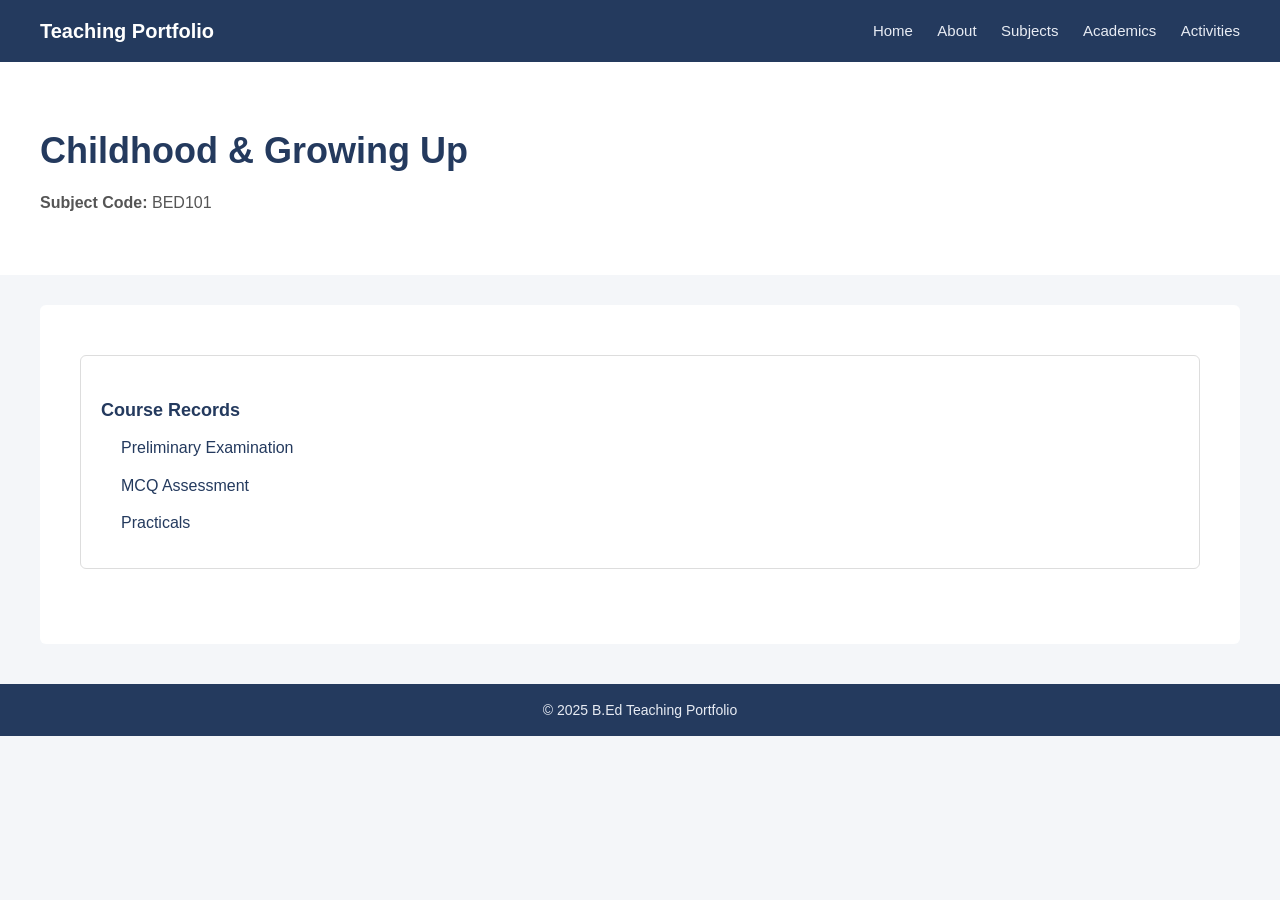
<file: sub1.html>
<!DOCTYPE html>
<html lang="en">
<head>
  <meta charset="UTF-8">
  <title>Subject Details</title>
  <link rel="stylesheet" href="css/style.css">
</head>
<body>

<!-- NAVBAR -->
<nav>
  <h2>Teaching Portfolio</h2>
  <div>
   <a href="index.html">Home</a>
    <a href="about.html">About</a>
    <a href="subjects.html">Subjects</a>
    <a href="academics.html">Academics</a>
    <a href="activities.html">Activities</a>
  </div>
</nav>

<!-- SUBJECT HEADER -->
<section class="hero">
  <div class="hero-text">
    <h1>Childhood & Growing Up</h1>
    <p><strong>Subject Code:</strong> BED101</p>
  </div>
</section>

<!-- SUBJECT CONTENT -->
<section class="section">

  <div class="record-box">
    <h3>Course Records</h3>

    <ul class="doc-list">
      <li>
        <a id="link-pre-exm" href="#" target="_blank">
          Preliminary Examination
        </a>
      </li>

      <li>
        <a id="link-mcq" href="#" target="_blank">
          MCQ Assessment
        </a>
      </li>

      
      <li>
        <a id="link-practical" href="#" target="_blank">
          Practicals
        </a>
      </li>

      
    </ul>

  </div>

</section>

<!-- FOOTER -->
<footer>
  © 2025 B.Ed Teaching Portfolio
</footer>

  <script src="js/cms.js"></script>
</body>
</html>
</file>
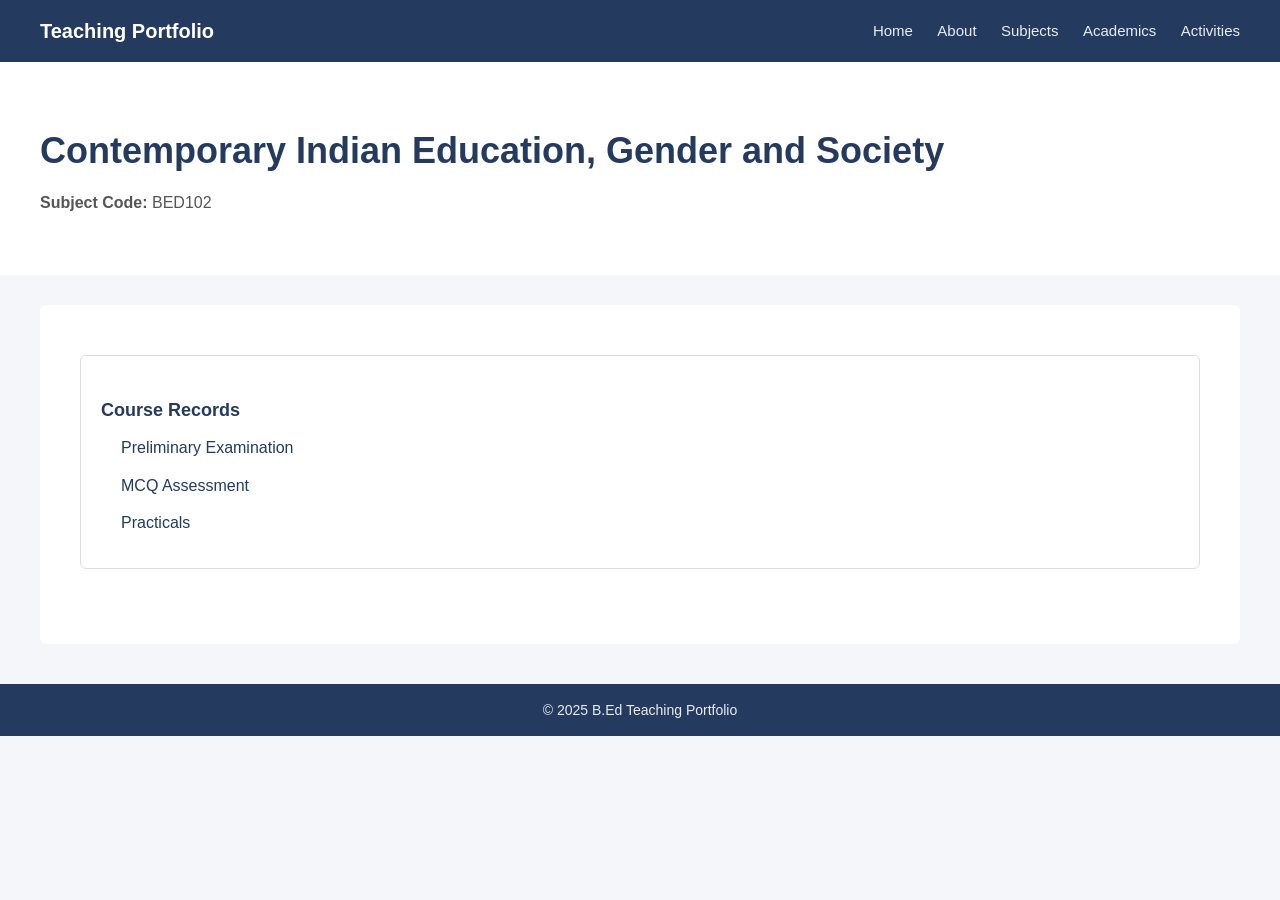
<file: sub2.html>
<!DOCTYPE html>
<html lang="en">
<head>
  <meta charset="UTF-8">
  <title>Subject Details</title>
  <link rel="stylesheet" href="css/style.css">
</head>
<body>

<!-- NAVBAR -->
<nav>
  <h2>Teaching Portfolio</h2>
  <div>
   <a href="index.html">Home</a>
    <a href="about.html">About</a>
    <a href="subjects.html">Subjects</a>
    <a href="academics.html">Academics</a>
    <a href="activities.html">Activities</a>
  </div>
</nav>

<!-- SUBJECT HEADER -->
<section class="hero">
  <div class="hero-text">
    <h1>	Contemporary Indian Education, Gender and Society</h1>
    <p><strong>Subject Code:</strong> BED102</p>
  </div>
</section>

<!-- SUBJECT CONTENT -->
<section class="section">

  <div class="record-box">
    <h3>Course Records</h3>

    <ul class="doc-list">
      <li>
        <a id="link-pre-exm" href="#" target="_blank">
          Preliminary Examination
        </a>
      </li>

      <li>
        <a id="link-mcq" href="#" target="_blank">
          MCQ Assessment
        </a>
      </li>

      
      <li>
        <a id="link-practical" href="#" target="_blank">
          Practicals
        </a>
      </li>

      
    </ul>

  </div>

</section>

<!-- FOOTER -->
<footer>
  © 2025 B.Ed Teaching Portfolio
</footer>

  <script src="js/cms.js"></script>
</body>
</html>
</file>
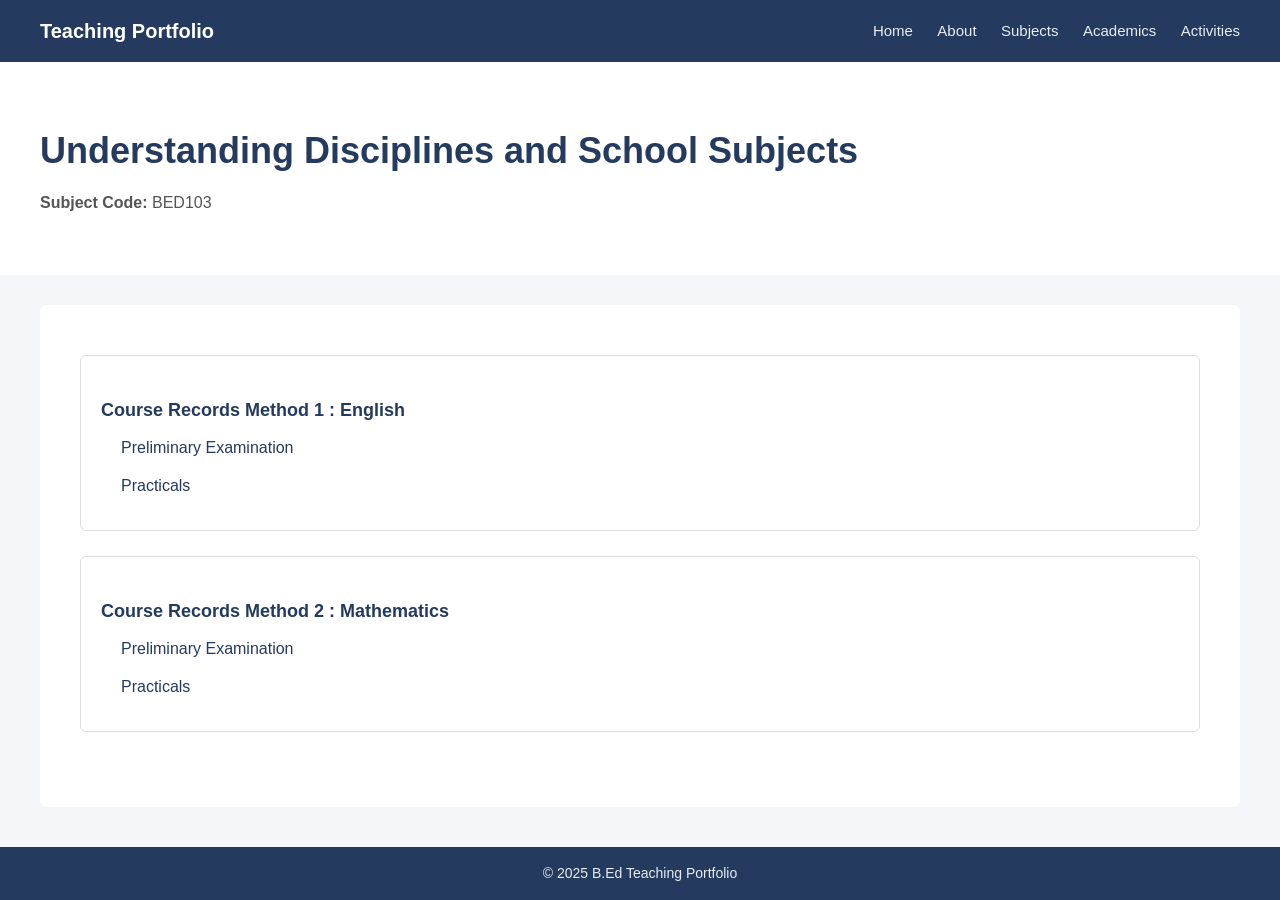
<file: sub3.html>
<!DOCTYPE html>
<html lang="en">
<head>
  <meta charset="UTF-8">
  <title>Subject Details</title>
  <link rel="stylesheet" href="css/style.css">
</head>
<body>

<!-- NAVBAR -->
<nav>
  <h2>Teaching Portfolio</h2>
  <div>
   <a href="index.html">Home</a>
    <a href="about.html">About</a>
    <a href="subjects.html">Subjects</a>
    <a href="academics.html">Academics</a>
    <a href="activities.html">Activities</a>
  </div>
</nav>

<!-- SUBJECT HEADER -->
<section class="hero">
  <div class="hero-text">
    <h1>	Understanding Disciplines and School Subjects</h1>
    <p><strong>Subject Code:</strong> BED103</p>
  </div>
</section>

<!-- SUBJECT CONTENT -->
<section class="section">

  <div class="record-box">
    <h3>Course Records Method 1 : English </h3>

    <ul class="doc-list">
      <li>
        <a id="link-pre-exm" href="#" target="_blank">
          Preliminary Examination
        </a>
      </li>

     <li>
        <a id="link-practical" href="#" target="_blank">
          Practicals
        </a>
      </li>

      
    </ul>

  </div>

  <div class="record-box">
    <h3>Course Records Method 2 : Mathematics </h3>

    <ul class="doc-list">
      <li>
        <a id="link-pre-exm-b" href="#" target="_blank">
          Preliminary Examination
        </a>
      </li>

     <li>
        <a id="link-practical-b" href="#" target="_blank">
          Practicals
        </a>
      </li>

      
    </ul>

  </div>

</section>

<!-- FOOTER -->
<footer>
  © 2025 B.Ed Teaching Portfolio
</footer>

  <script src="js/cms.js"></script>
</body>
</html>
</file>
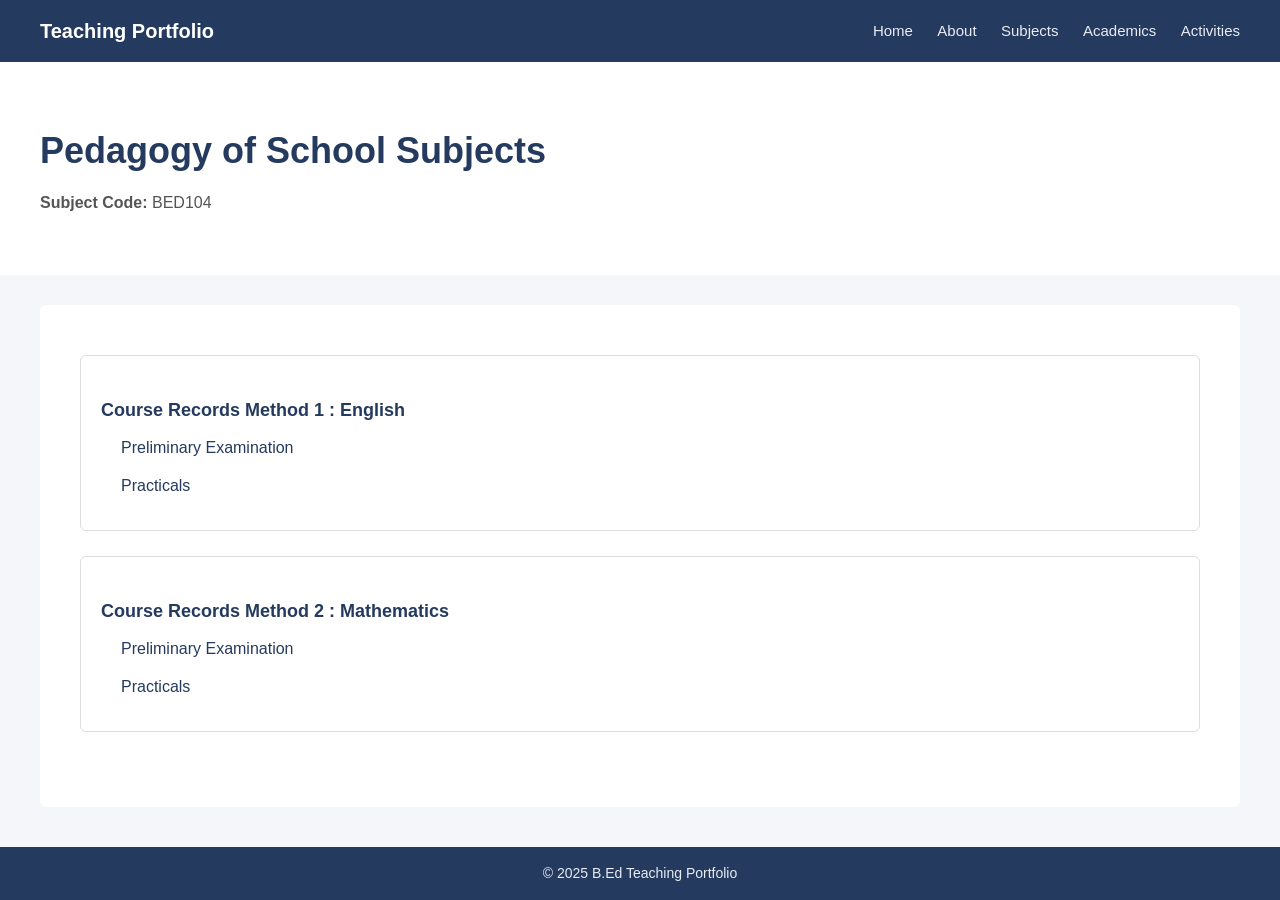
<file: sub4.html>
<!DOCTYPE html>
<html lang="en">
<head>
  <meta charset="UTF-8">
  <title>Subject Details</title>
  <link rel="stylesheet" href="css/style.css">
</head>
<body>

<!-- NAVBAR -->
<nav>
  <h2>Teaching Portfolio</h2>
  <div>
   <a href="index.html">Home</a>
    <a href="about.html">About</a>
    <a href="subjects.html">Subjects</a>
    <a href="academics.html">Academics</a>
    <a href="activities.html">Activities</a>
  </div>
</nav>

<!-- SUBJECT HEADER -->
<section class="hero">
  <div class="hero-text">
    <h1>	Pedagogy of School Subjects</h1>
    <p><strong>Subject Code:</strong> BED104</p>
  </div>
</section>

<!-- SUBJECT CONTENT -->
<section class="section">

  <div class="record-box">
    <h3>Course Records Method 1 : English </h3>

    <ul class="doc-list">
      <li>
        <a id="link-pre-exm" href="#" target="_blank">
          Preliminary Examination
        </a>
      </li>

     <li>
        <a id="link-practical" href="#" target="_blank">
          Practicals
        </a>
      </li>

      
    </ul>

  </div>

  <div class="record-box">
    <h3>Course Records Method 2 : Mathematics </h3>

    <ul class="doc-list">
      <li>
        <a id="link-pre-exm-b" href="#" target="_blank">
          Preliminary Examination
        </a>
      </li>

     <li>
        <a id="link-practical-b" href="#" target="_blank">
          Practicals
        </a>
      </li>

      
    </ul>

  </div>

</section>

<!-- FOOTER -->
<footer>
  © 2025 B.Ed Teaching Portfolio
</footer>

  <script src="js/cms.js"></script>
</body>
</html>
</file>
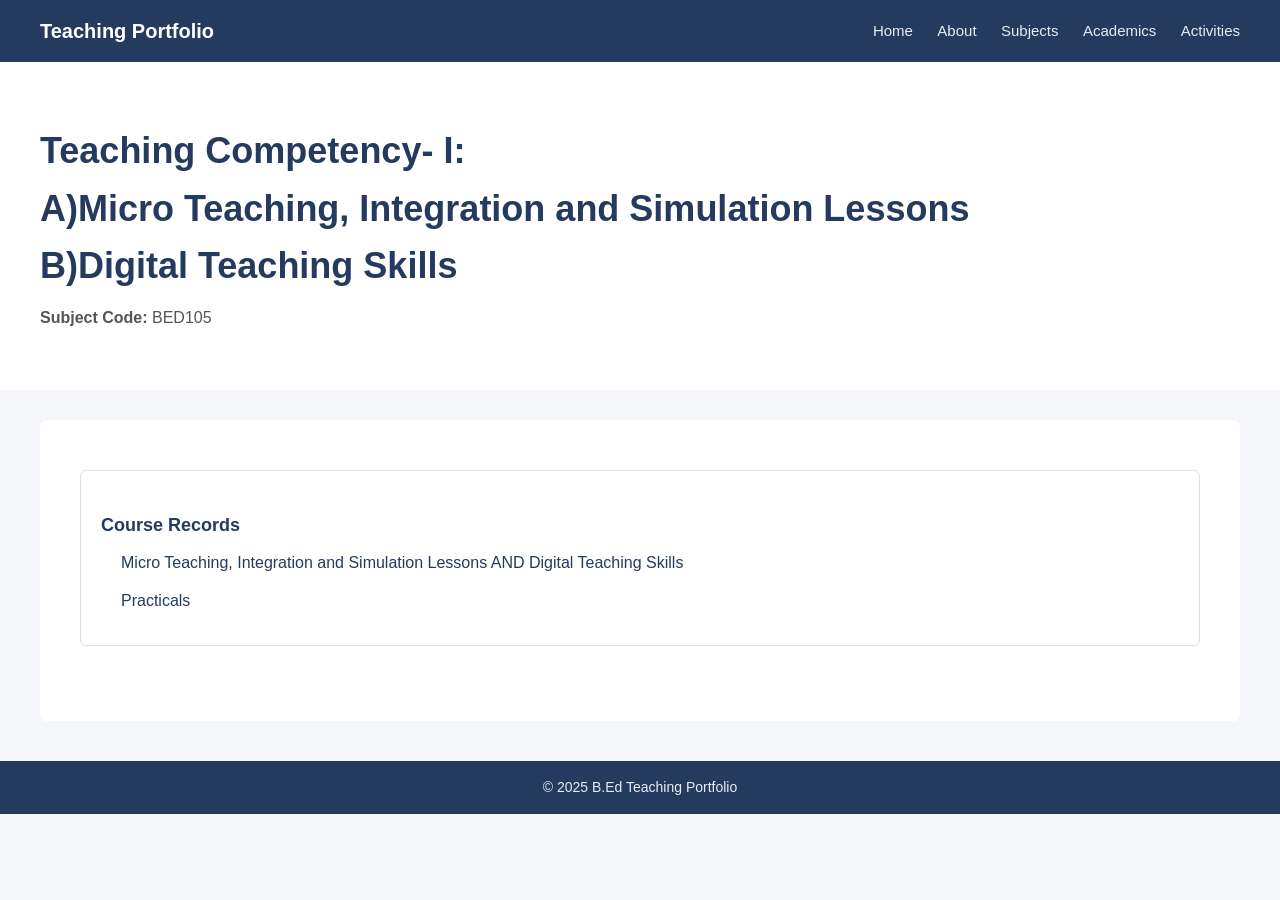
<file: sub5.html>
<!DOCTYPE html>
<html lang="en">
<head>
  <meta charset="UTF-8">
  <title>Subject Details</title>
  <link rel="stylesheet" href="css/style.css">
</head>
<body>

<!-- NAVBAR -->
<nav>
  <h2>Teaching Portfolio</h2>
  <div>
   <a href="index.html">Home</a>
    <a href="about.html">About</a>
    <a href="subjects.html">Subjects</a>
    <a href="academics.html">Academics</a>
    <a href="activities.html">Activities</a>
  </div>
</nav>

<!-- SUBJECT HEADER -->
<section class="hero">
  <div class="hero-text">
    <h1>Teaching Competency- I: <br> A)Micro Teaching, Integration and Simulation Lessons <br> B)Digital Teaching Skills</h1>
    <p><strong>Subject Code:</strong> BED105</p>
  </div>
</section>

<!-- SUBJECT CONTENT -->
<section class="section">

  <div class="record-box">
    <h3>Course Records</h3>

    <ul class="doc-list">
      <li>
        <a id="link-pre-exm" href="#" target="_blank">
          Micro Teaching, Integration and Simulation Lessons AND Digital Teaching Skills
        </a>
      </li>

      
      
      <li>
        <a id="link-practical" href="#" target="_blank">
          Practicals
        </a>
      </li>

      
    </ul>

  </div>

</section>

<!-- FOOTER -->
<footer>
  © 2025 B.Ed Teaching Portfolio
</footer>

  <script src="js/cms.js"></script>
</body>
</html>
</file>
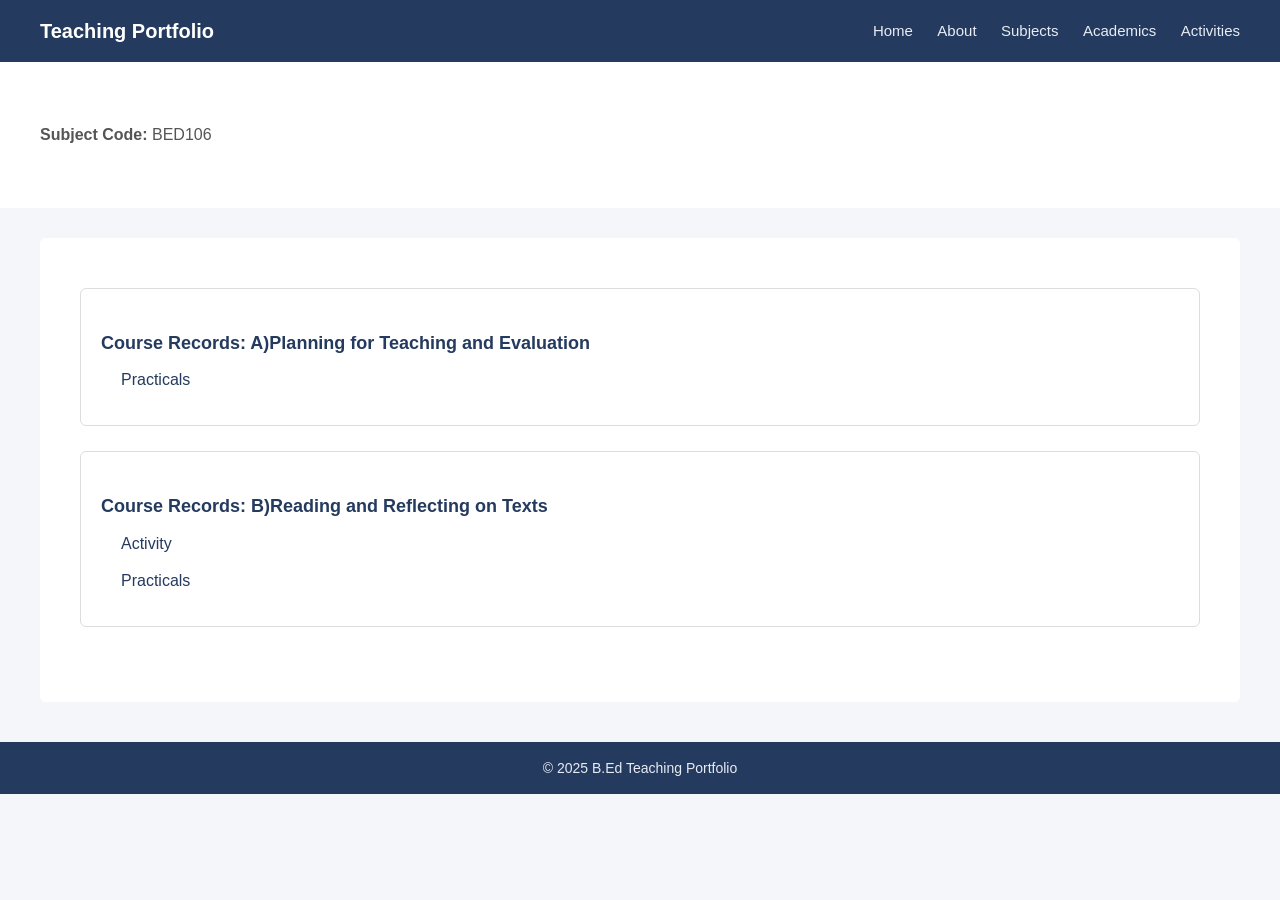
<file: sub6.html>
<!DOCTYPE html>
<html lang="en">
<head>
  <meta charset="UTF-8">
  <title>Subject Details</title>
  <link rel="stylesheet" href="css/style.css">
</head>
<body>

<!-- NAVBAR -->
<nav>
  <h2>Teaching Portfolio</h2>
  <div>
    <a href="index.html">Home</a>
    <a href="about.html">About</a>
    <a href="subjects.html">Subjects</a>
    <a href="academics.html">Academics</a>
    <a href="activities.html">Activities</a>
  </div>
</nav>

<!-- SUBJECT HEADER -->
<section class="hero">
  <div class="hero-text">
    
    <p><strong>Subject Code:</strong> BED106</p>
  </div>
</section>

<!-- SUBJECT CONTENT -->
<section class="section">

  <div class="record-box">
    <h3>Course Records: A)Planning for Teaching and Evaluation</h3>

    <ul class="doc-list">
      <li>
        <a id="link-practical" href="#" target="_blank">
          Practicals
        </a>
      </li>

      
    </ul>

  </div>

  <div class="record-box">
    <h3>Course Records: B)Reading and Reflecting on Texts</h3>

    <ul class="doc-list">
      <li>
        <a id="link-pre-exm" href="#" target="_blank">
          Activity
        </a>
      </li>
      <li>
        <a id="link-practical" href="#" target="_blank">
          Practicals
        </a>
      </li>

      
    </ul>

  </div>

</section>

<!-- FOOTER -->
<footer>
  © 2025 B.Ed Teaching Portfolio
</footer>

  <script src="js/cms.js"></script>
</body>
</html>
</file>
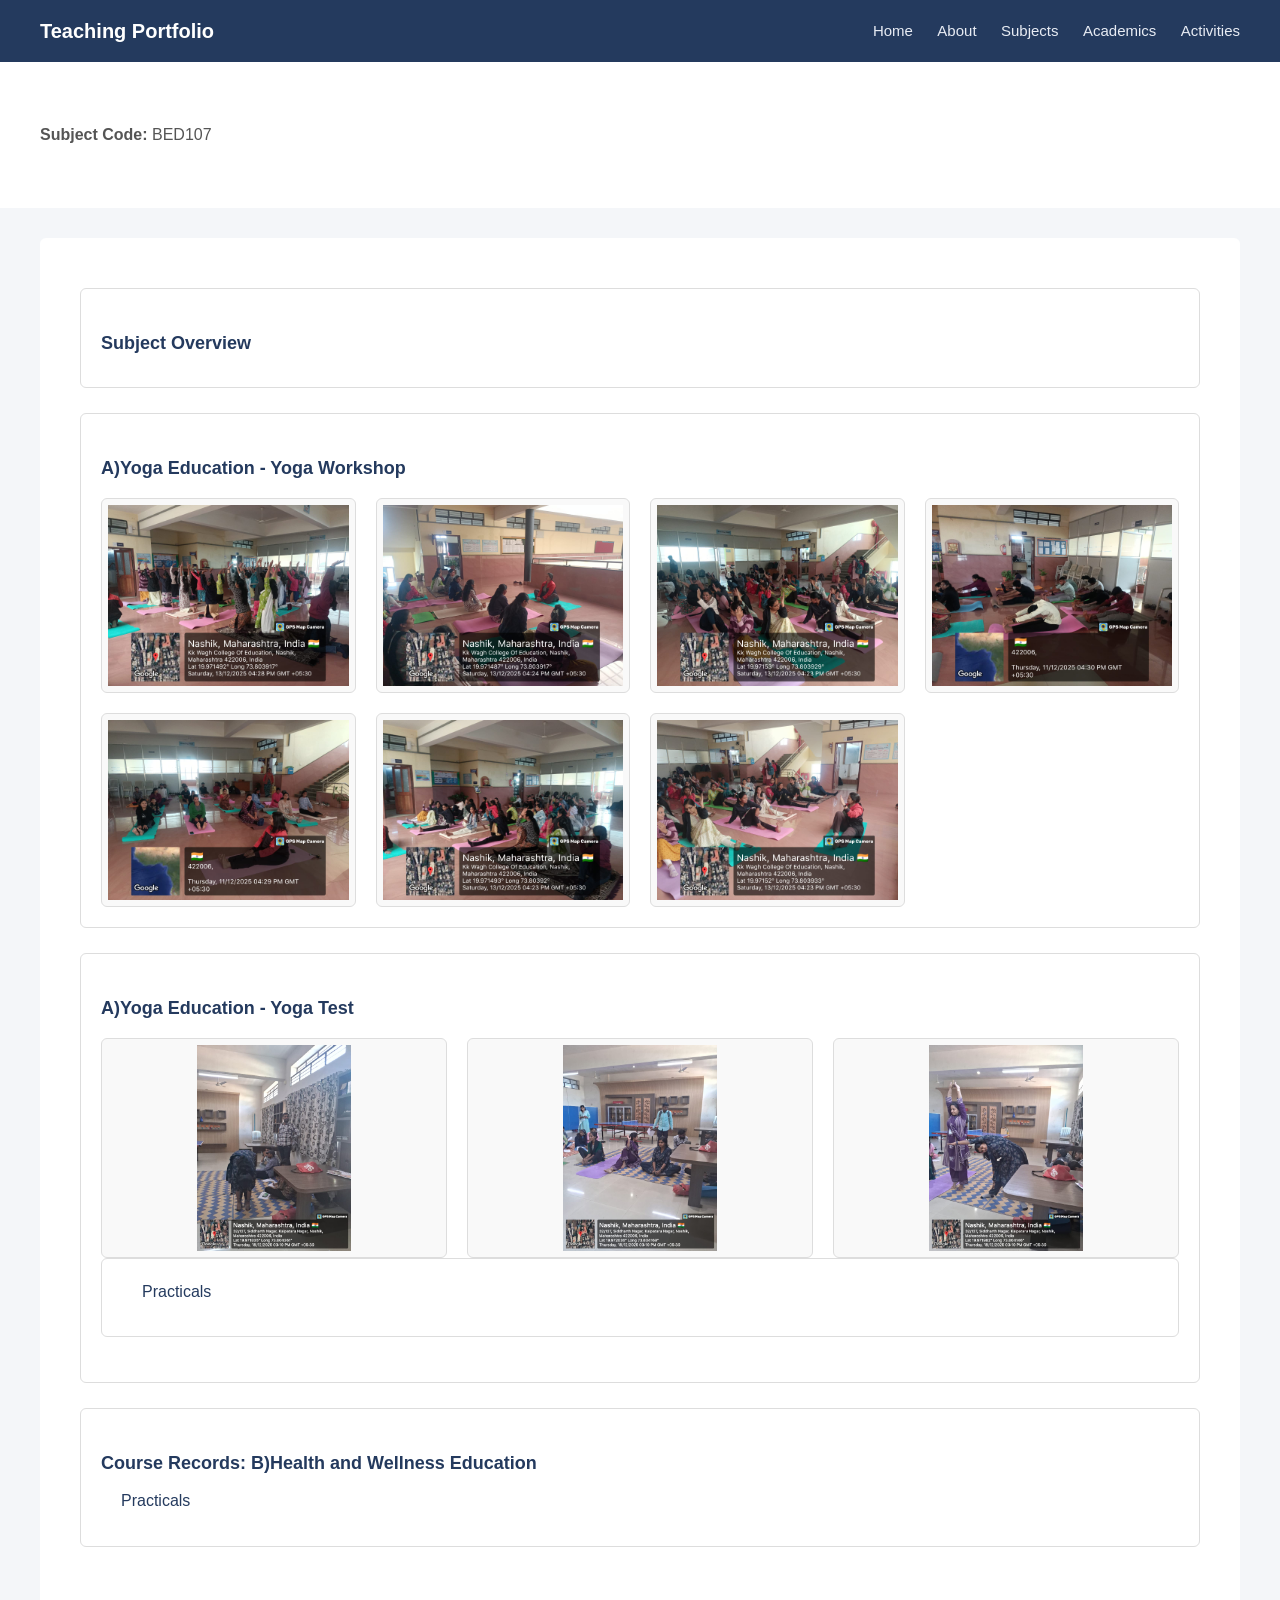
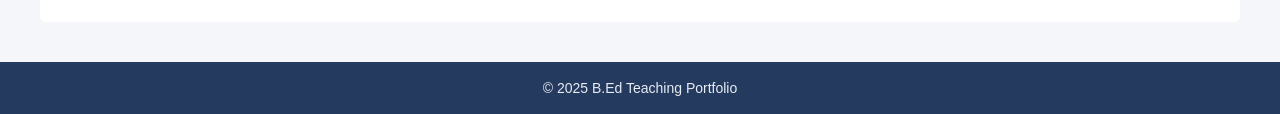
<file: sub7.html>
<!DOCTYPE html>
<html lang="en">
<head>
  <meta charset="UTF-8">
  <title>Subject Details</title>
  <link rel="stylesheet" href="css/style.css">
</head>
<body>

<!-- NAVBAR -->
<nav>
  <h2>Teaching Portfolio</h2>
  <div>
    <a href="index.html">Home</a>
    <a href="about.html">About</a>
    <a href="subjects.html">Subjects</a>
    <a href="academics.html">Academics</a>
    <a href="activities.html">Activities</a>
  </div>
</nav>

<!-- SUBJECT HEADER -->
<section class="hero">
  <div class="hero-text">
    
    <p><strong>Subject Code:</strong> BED107</p>
  </div>
</section>

<!-- SUBJECT CONTENT -->
<section class="section">

  <!-- SUBJECT OVERVIEW -->
  <div class="record-box">
    <h3>Subject Overview</h3>
    <p>
      <!-- Brief description of the subject -->
    </p>
  </div>

  <!-- PART A -->
  <div class="record-box">
    <h3>A)Yoga Education - Yoga Workshop</h3>

    <div class="photo-grid">
      <img src="assets/107_1.jpeg" alt="1">
      <img src="assets/107_2.jpeg" alt="2">
      <img src="assets/107_3.jpeg" alt="3">
      <img src="assets/107_4.jpeg" alt="4">
      <img src="assets/107_5.jpeg" alt="5">
      <img src="assets/107_6.jpeg" alt="6">
      <img src="assets/107_7.jpeg" alt="7">
    </div>
  </div>

  <!-- PART B -->
  <div class="record-box">
    <h3>A)Yoga Education - Yoga Test</h3>

    <div class="photo-grid">
      <img src="assets/107B1.jpeg" alt="Teaching Practice 1">
      <img src="assets/107B2.jpeg" alt="Teaching Practice 2">
      <img src="assets/107B3.jpeg" alt="Teaching Practice 3">
     
    </div>
    <div class="record-box">
    

    <ul class="doc-list">
    
     
      <li>
        <a id="link-practical" href="#" target="_blank">
          Practicals
        </a>
      </li>

      
    </ul>

  </div>
  </div>
  
 <div class="record-box">
    <h3>Course Records: B)Health and Wellness Education</h3>

    <ul class="doc-list">
    
     
      <li>
        <a id="link-practical" href="#" target="_blank">
          Practicals
        </a>
      </li>

      
    </ul>

  </div>

</section>

<!-- FOOTER -->
<footer>
  © 2025 B.Ed Teaching Portfolio
</footer>

  <script src="js/cms.js"></script>
</body>
</html>
</file>
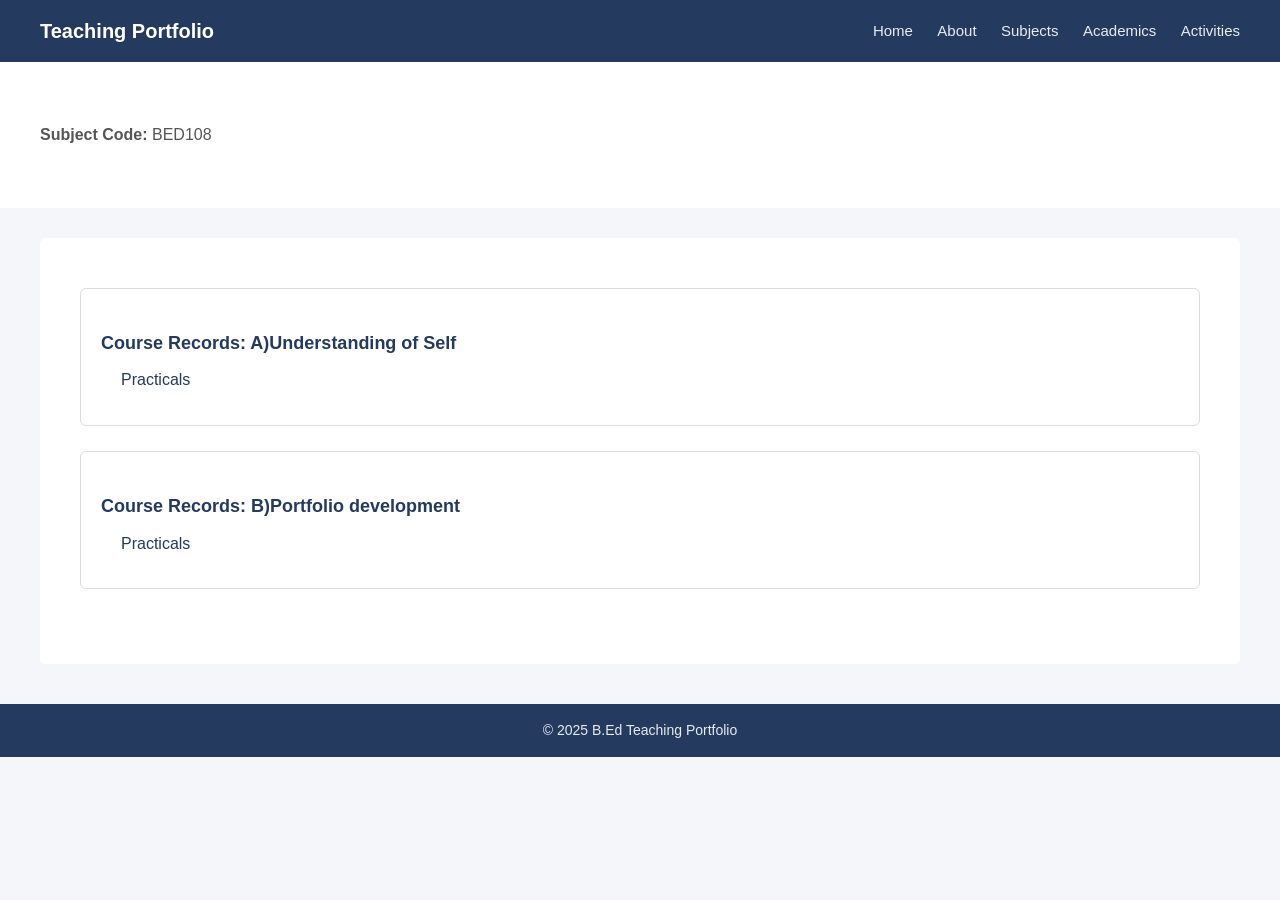
<file: sub8.html>
<!DOCTYPE html>
<html lang="en">
<head>
  <meta charset="UTF-8">
  <title>Subject Details</title>
  <link rel="stylesheet" href="css/style.css">
</head>
<body>

<!-- NAVBAR -->
<nav>
  <h2>Teaching Portfolio</h2>
  <div>
    <a href="index.html">Home</a>
    <a href="about.html">About</a>
    <a href="subjects.html">Subjects</a>
    <a href="academics.html">Academics</a>
    <a href="activities.html">Activities</a>
  </div>
</nav>

<!-- SUBJECT HEADER -->
<section class="hero">
  <div class="hero-text">
    
    <p><strong>Subject Code:</strong> BED108</p>
  </div>
</section>

<!-- SUBJECT CONTENT -->
<section class="section">

  <div class="record-box">
    <h3>Course Records: A)Understanding of Self</h3>

    <ul class="doc-list">
      <li>
        <a id="link-practical" href="#" target="_blank">
          Practicals
        </a>
      </li>

      
    </ul>

  </div>

  <div class="record-box">
    <h3>Course Records: B)Portfolio development</h3>

    <ul class="doc-list">
    
      <li>
        <a id="link-practical-b" href="#" target="_blank">
          Practicals
        </a>
      </li>

      
    </ul>

  </div>

</section>

<!-- FOOTER -->
<footer>
  © 2025 B.Ed Teaching Portfolio
</footer>

  <script src="js/cms.js"></script>
</body>
</html>
</file>
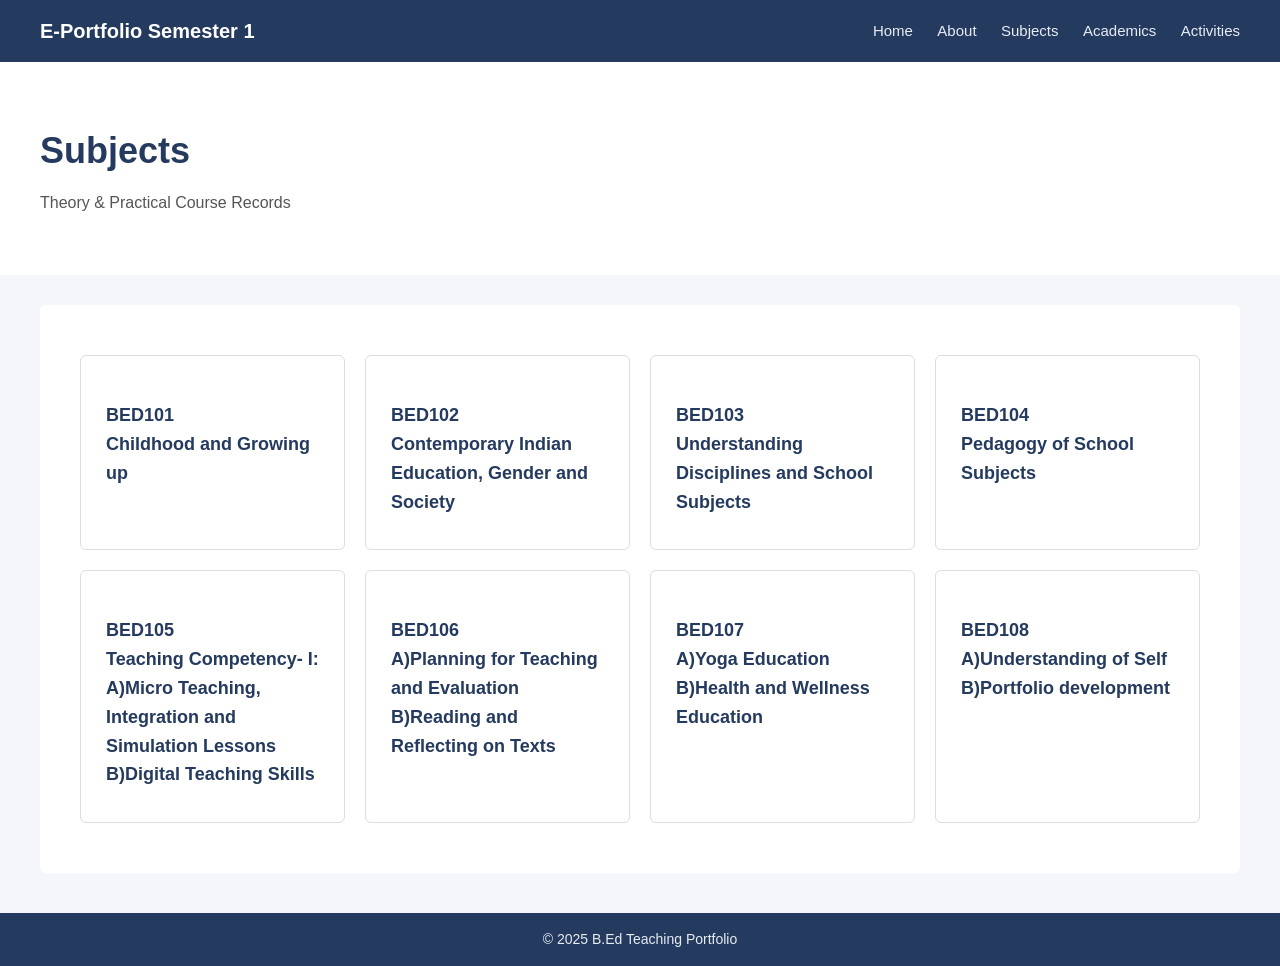
<file: subjects.html>
<!DOCTYPE html>
<html lang="en">
<head>
  <meta charset="UTF-8">
  <title>Subjects</title>
  <link rel="stylesheet" href="css/style.css">
</head>
<body>

<!-- NAVBAR -->
<nav>
  <h2>E-Portfolio Semester 1</h2>
  <div>
    <a href="index.html">Home</a>
    <a href="about.html">About</a>
    <a href="subjects.html">Subjects</a>
    <a href="academics.html">Academics</a>
    <a href="activities.html">Activities</a>
  </div>
</nav>

<!-- PAGE HEADER -->
<section class="hero">
  <div class="hero-text">
    <h1>Subjects</h1>
    <p>Theory & Practical Course Records</p>
  </div>
</section>

<!-- SUBJECT BOXES -->
<section class="section">

  <div class="subjects-grid">

    <a href="sub1.html" class="subject-box">
      <h3>BED101 <br>	Childhood and Growing up</h3>
      
    </a>

    <a href="sub2.html" class="subject-box">
      <h3>BED102 <br>	Contemporary Indian Education, Gender and Society</h3>
    
    </a>

    <a href="sub3.html" class="subject-box">
      <h3>BED103 <br>	Understanding Disciplines and School Subjects</h3>
      
    </a>

    <a href="sub4.html" class="subject-box">
      <h3>BED104 <br>	Pedagogy of School Subjects</h3>
      
    </a>

    <a href="sub5.html" class="subject-box">
      <h3>BED105 <br>	Teaching Competency- I: <br> A)Micro Teaching, Integration and Simulation Lessons <br> B)Digital Teaching Skills</h3>
     
    </a>

    <a href="sub6.html" class="subject-box">
      <h3>BED106 <br>	A)Planning for Teaching and Evaluation <br> B)Reading and Reflecting on Texts</h3>
    </a>

    
    <a href="sub7.html" class="subject-box">
      <h3>BED107 <br>	A)Yoga Education <br> B)Health and Wellness Education</h3>
    </a>

    
    <a href="sub8.html" class="subject-box">
      <h3>BED108 <br>	A)Understanding of Self <br> B)Portfolio development</h3>
    </a>

  </div>

</section>

<!-- FOOTER -->
<footer>
  © 2025 B.Ed Teaching Portfolio
</footer>

</body>
</html>
</file>
<file: css/style.css>
/* RESET */
* {
  margin: 0;
  padding: 0;
  box-sizing: border-box;
  font-family: Arial, Helvetica, sans-serif;
}

/* BODY */
body {
  background-color: #f4f6f9;
  color: #222;
  line-height: 1.6;
}

/* NAVBAR */
nav {
  background-color: #243a5e;   /* subtle academic blue */
  padding: 15px 40px;
  display: flex;
  justify-content: space-between;
  align-items: center;
}

nav h2 {
  font-size: 20px;
  color: #ffffff;
}

nav a {
  text-decoration: none;
  color: #e8ecf4;
  margin-left: 20px;
  font-size: 15px;
}

nav a:hover {
  text-decoration: underline;
}

/* HERO */
.hero {
  padding: 60px 40px;
  display: flex;
  align-items: center;
  justify-content: space-between;
  background-color: #ffffff;
}

.hero-text h1 {
  font-size: 36px;
  margin-bottom: 10px;
  color: #243a5e;
}

.hero-text p {
  font-size: 16px;
  color: #555;
}

/* HERO IMAGE */
.hero img {
  width: 200px;
  height: 200px;
  border-radius: 50%;
  object-fit: cover;
  border: 3px solid #243a5e;
}

/* SECTIONS */
.section {
  padding: 50px 40px;
  background-color: #ffffff;
  margin: 30px 40px;
  border-radius: 6px;
}

.section h2 {
  font-size: 26px;
  margin-bottom: 20px;
  color: #243a5e;
}

.section h3 {
  margin-top: 20px;
  margin-bottom: 10px;
  font-size: 18px;
  color: #333;
}

/* LISTS */
ul {
  margin-left: 20px;
}

li {
  margin-bottom: 8px;
}

/* BUTTONS */
.btn {
  display: inline-block;
  margin-top: 15px;
  padding: 8px 16px;
  border: 1px solid #243a5e;
  text-decoration: none;
  color: #243a5e;
  font-size: 14px;
}

.btn:hover {
  background-color: #243a5e;
  color: #ffffff;
}

/* FOOTER */
footer {
  background-color: #243a5e;
  color: #e8ecf4;
  text-align: center;
  padding: 15px;
  margin-top: 40px;
  font-size: 14px;
}
/* ACADEMIC RECORD BOXES */
.record-box {
  border: 1px solid #ddd;
  padding: 20px;
  margin-bottom: 25px;
  border-radius: 6px;
  background-color: #ffffff;
}

.record-box h3 {
  color: #243a5e;
  margin-bottom: 10px;
}
/* SUBJECTS GRID */
.subjects-grid {
  display: grid;
  grid-template-columns: repeat(auto-fit, minmax(250px, 1fr));
  gap: 20px;
}

.subject-box {
  display: block;
  padding: 25px;
  border: 1px solid #ddd;
  border-radius: 6px;
  background-color: #ffffff;
  text-decoration: none;
  color: #222;
  transition: 0.2s ease;
}

.subject-box h3 {
  color: #243a5e;
  margin-bottom: 8px;
}

.subject-box p {
  color: #555;
  font-size: 14px;
}

.subject-box:hover {
  border-color: #243a5e;
  box-shadow: 0 4px 10px rgba(0,0,0,0.1);
}
/* SUBJECT DOCUMENT LIST */
.doc-list {
  list-style: none;
  padding-left: 0;
}

.doc-list li {
  margin-bottom: 12px;
}

.doc-list a {
  color: #243a5e;
  text-decoration: none;
  font-weight: 500;
}

.doc-list a:hover {
  text-decoration: underline;
}
/* PHOTO GALLERY – CONTROLLED SIZE, NO CROPPING */
.photo-grid {
  display: grid;
  grid-template-columns: repeat(auto-fit, minmax(220px, 1fr));
  gap: 20px;
  margin-top: 15px;
}

.photo-grid img {
  width: 100%;
  max-height: 220px;     /* 🔑 controls size */
  height: auto;          /* keeps full image */
  object-fit: contain;   /* NO CROPPING */
  border: 1px solid #ddd;
  border-radius: 6px;
  background-color: #f9f9f9;
  padding: 6px;
}
</file>
